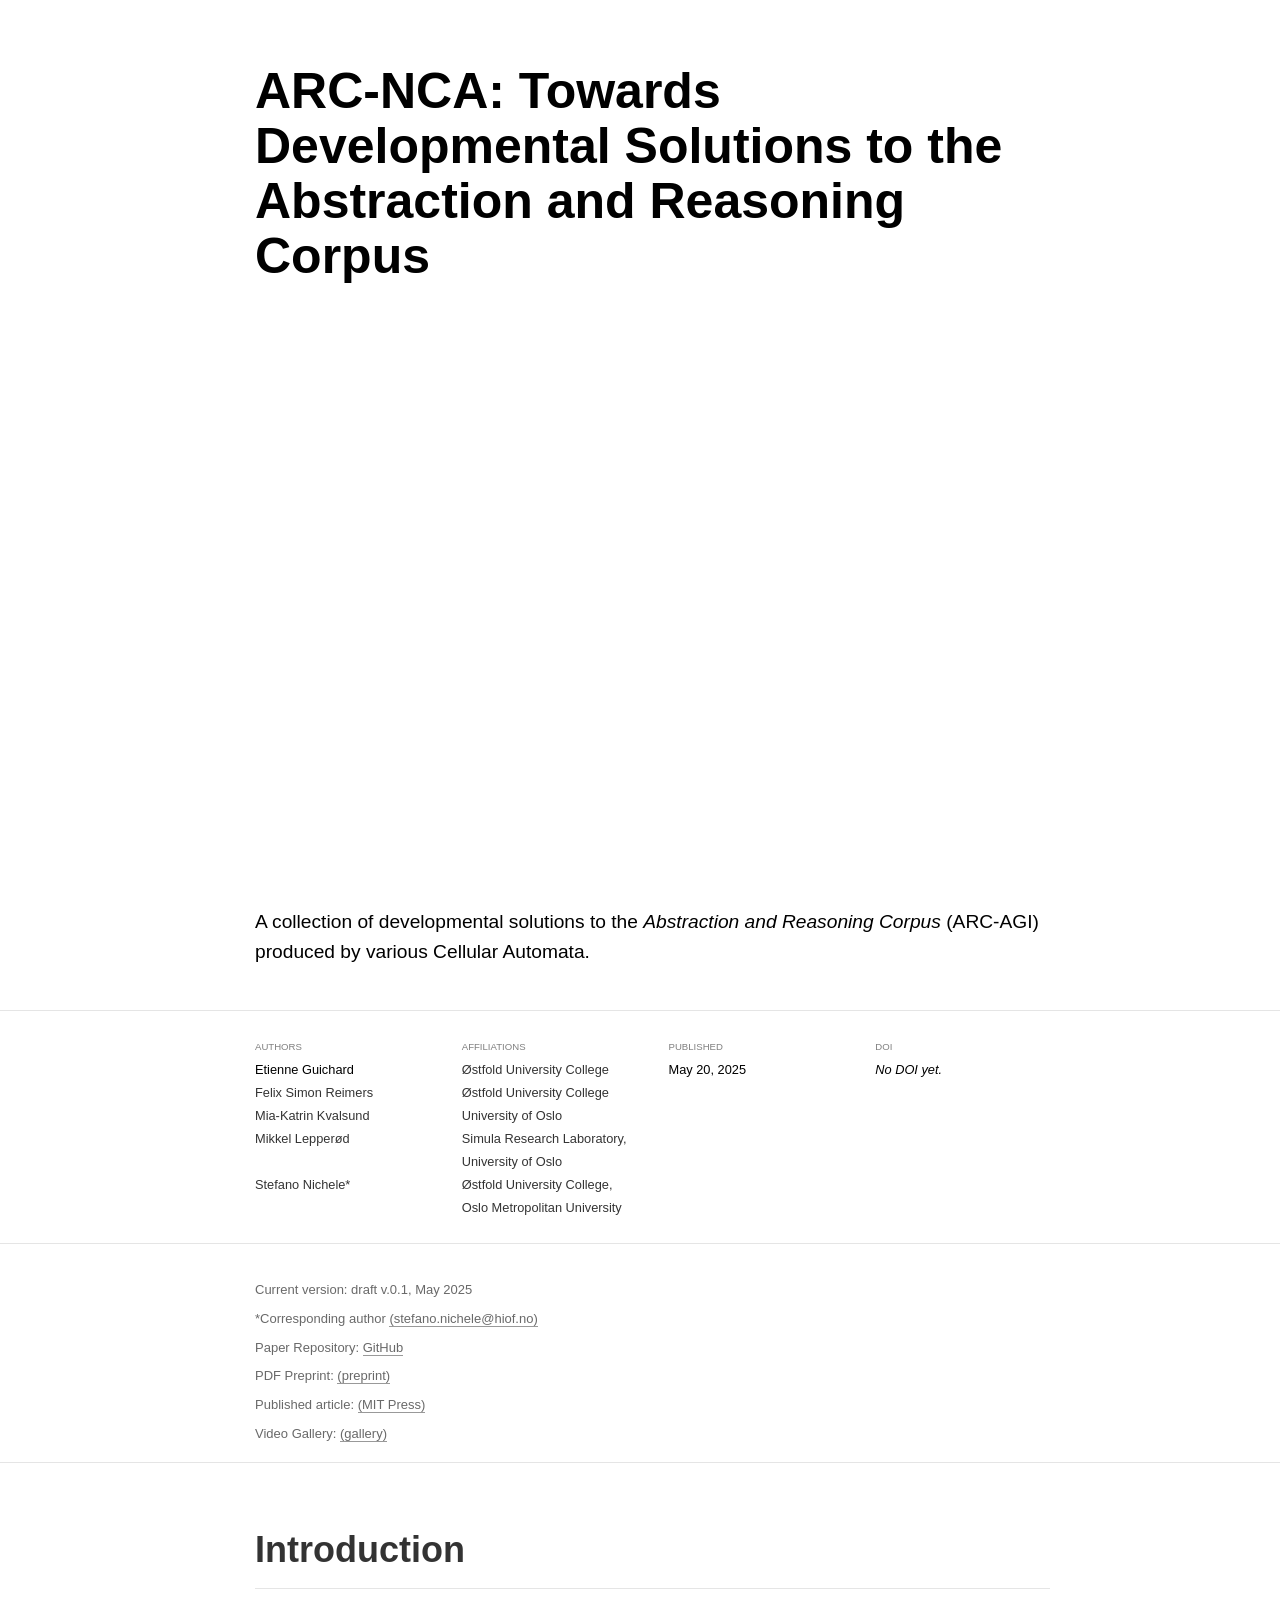
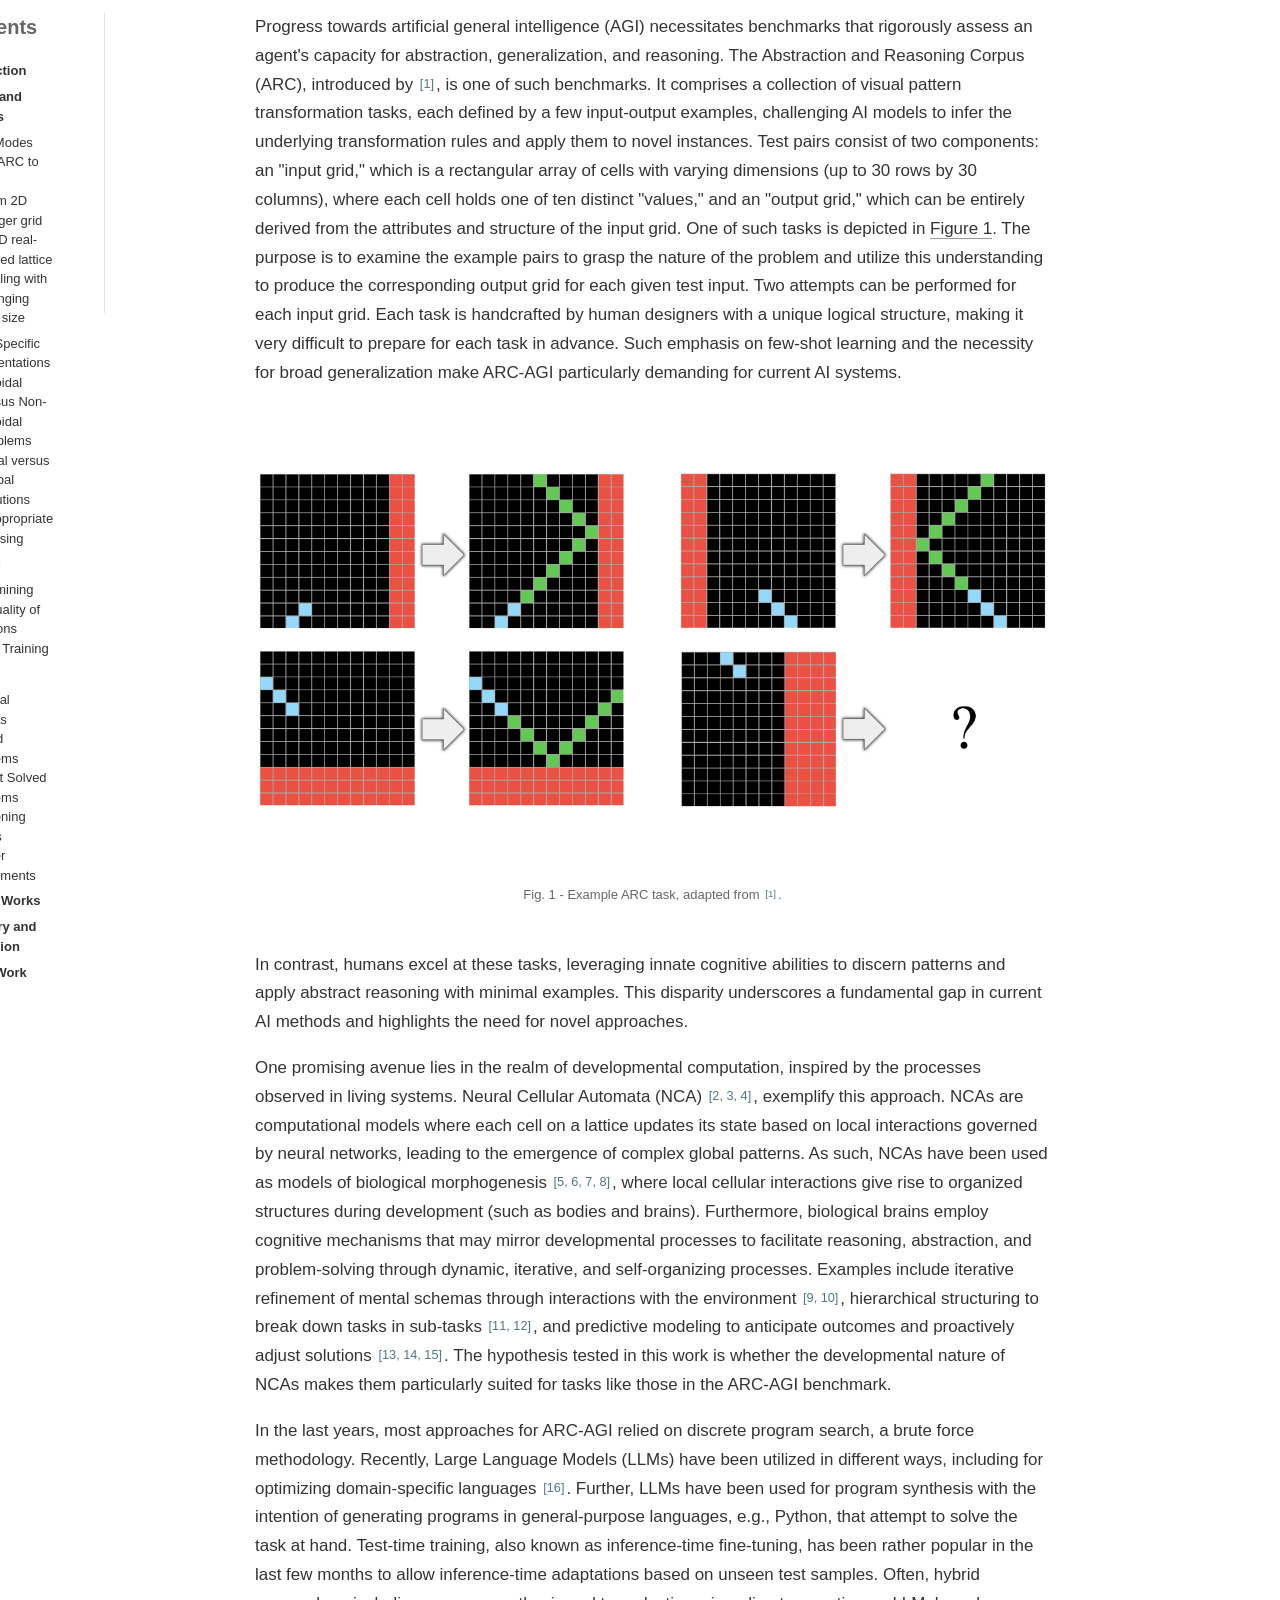
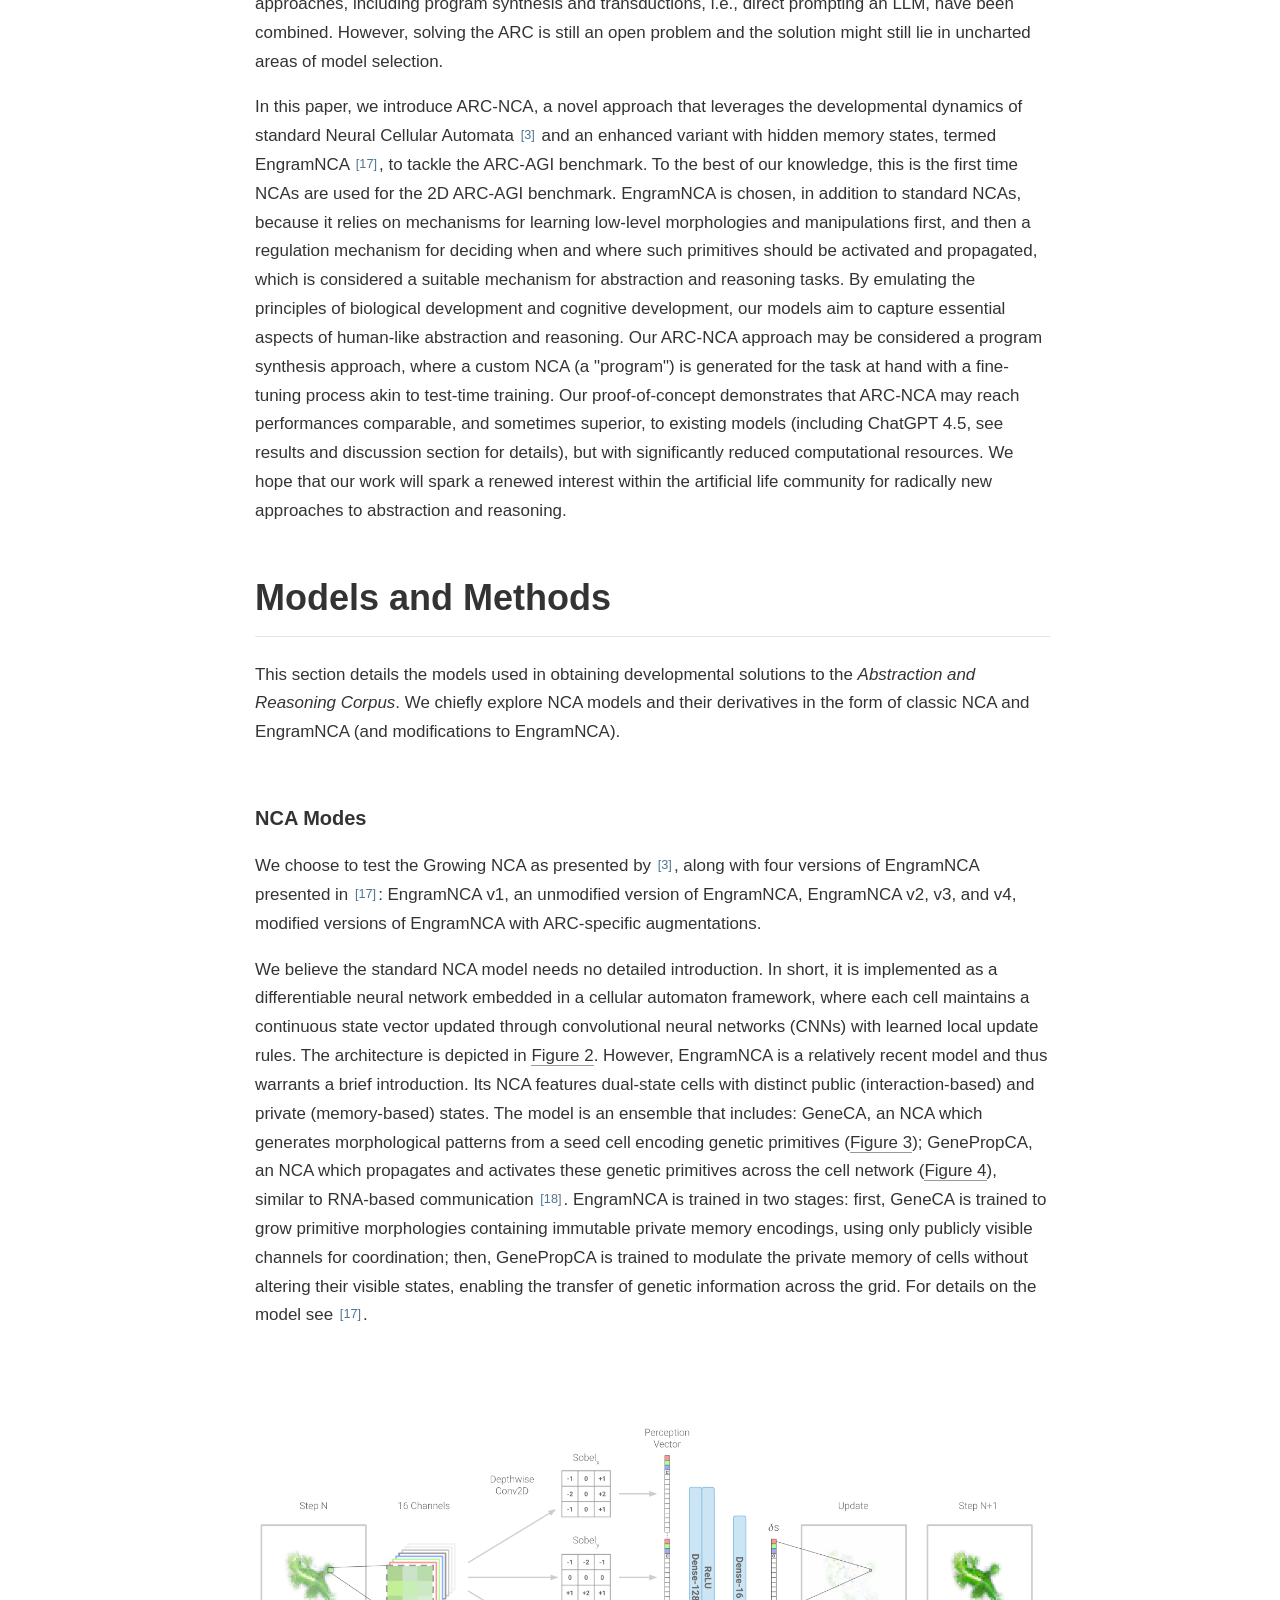
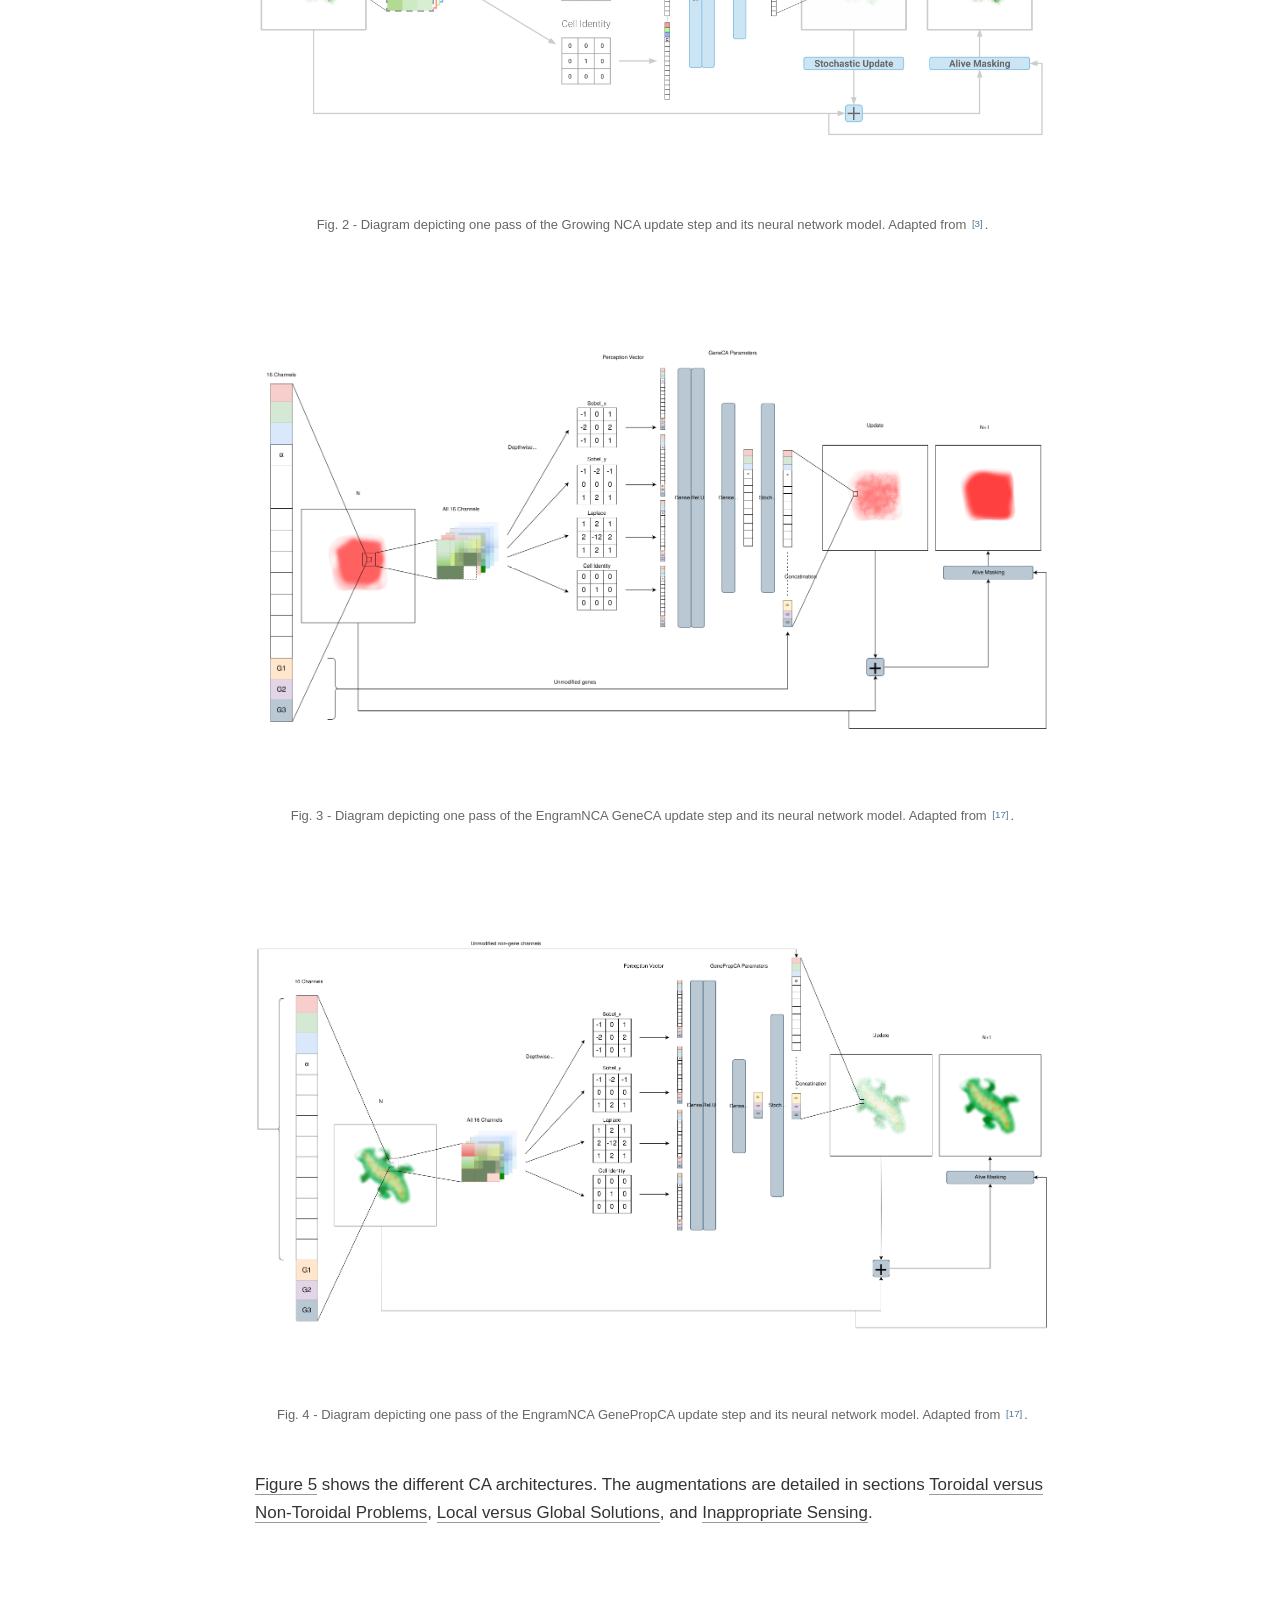
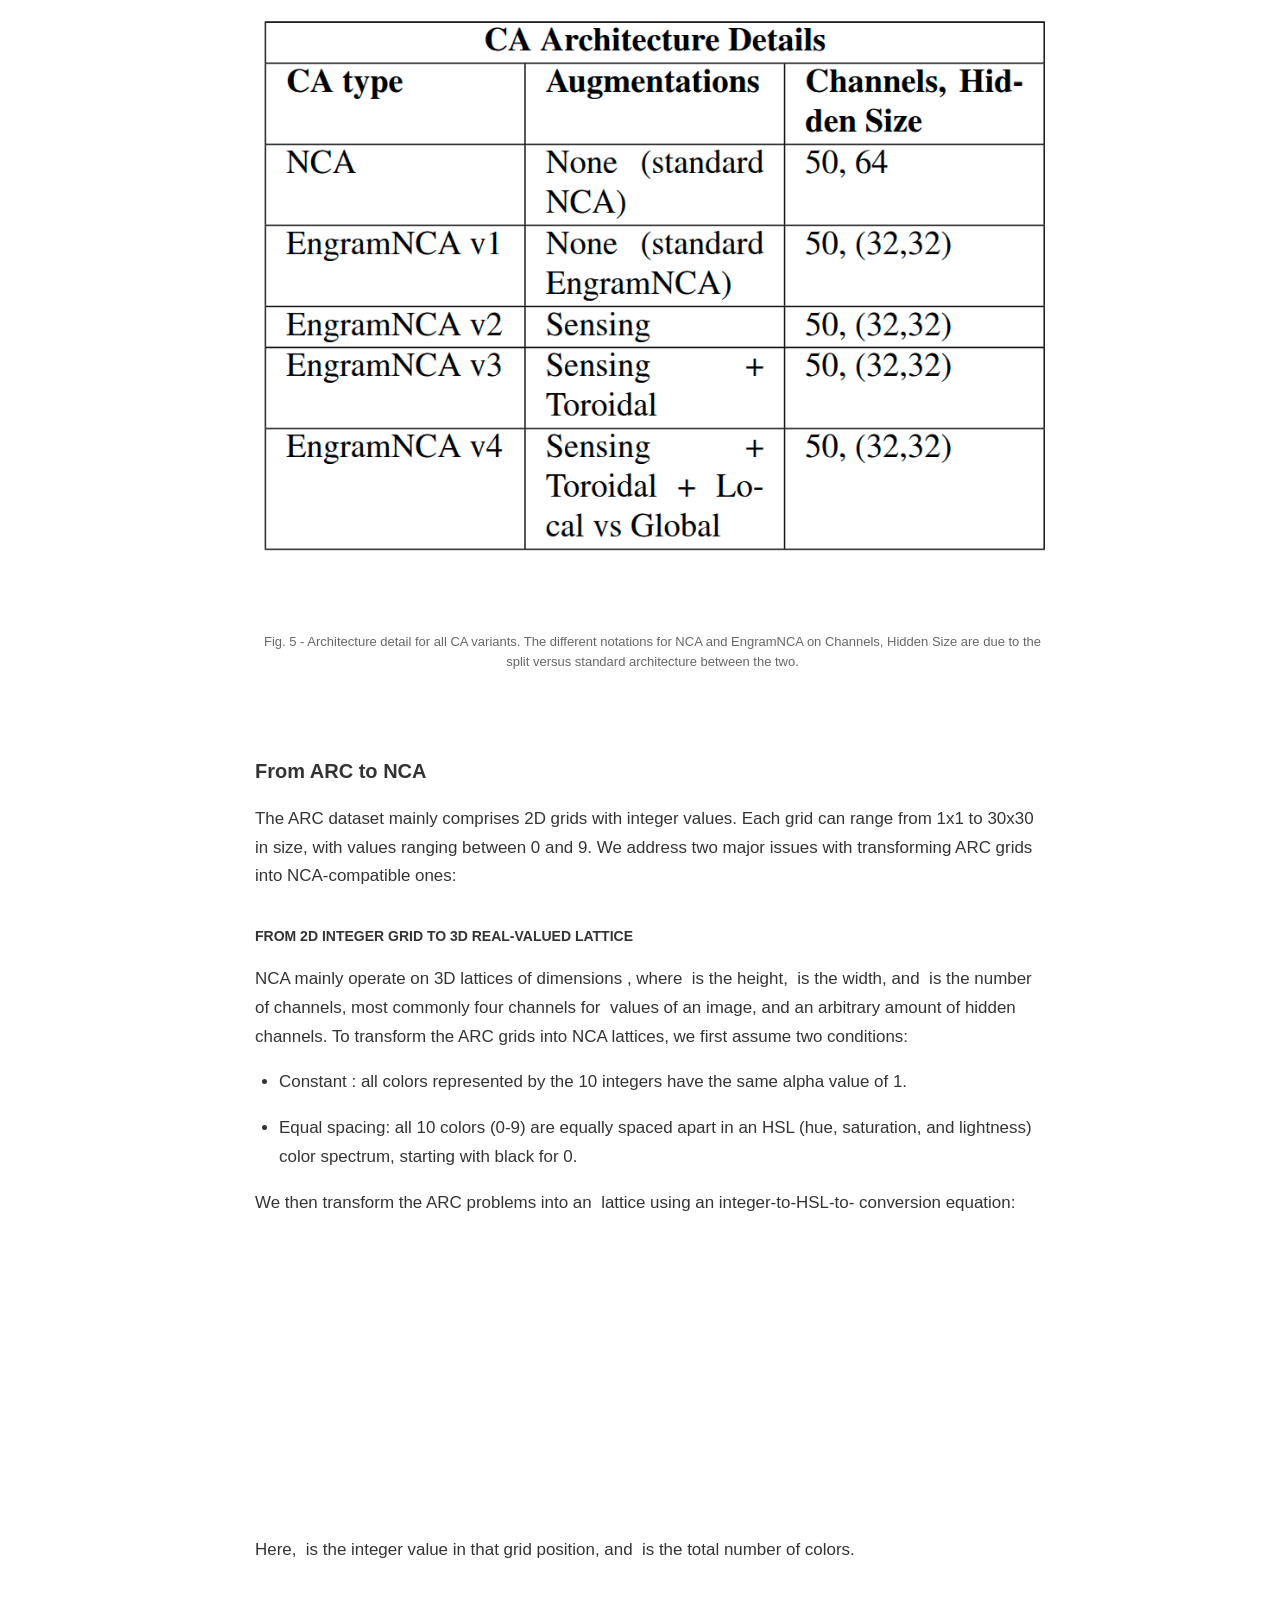
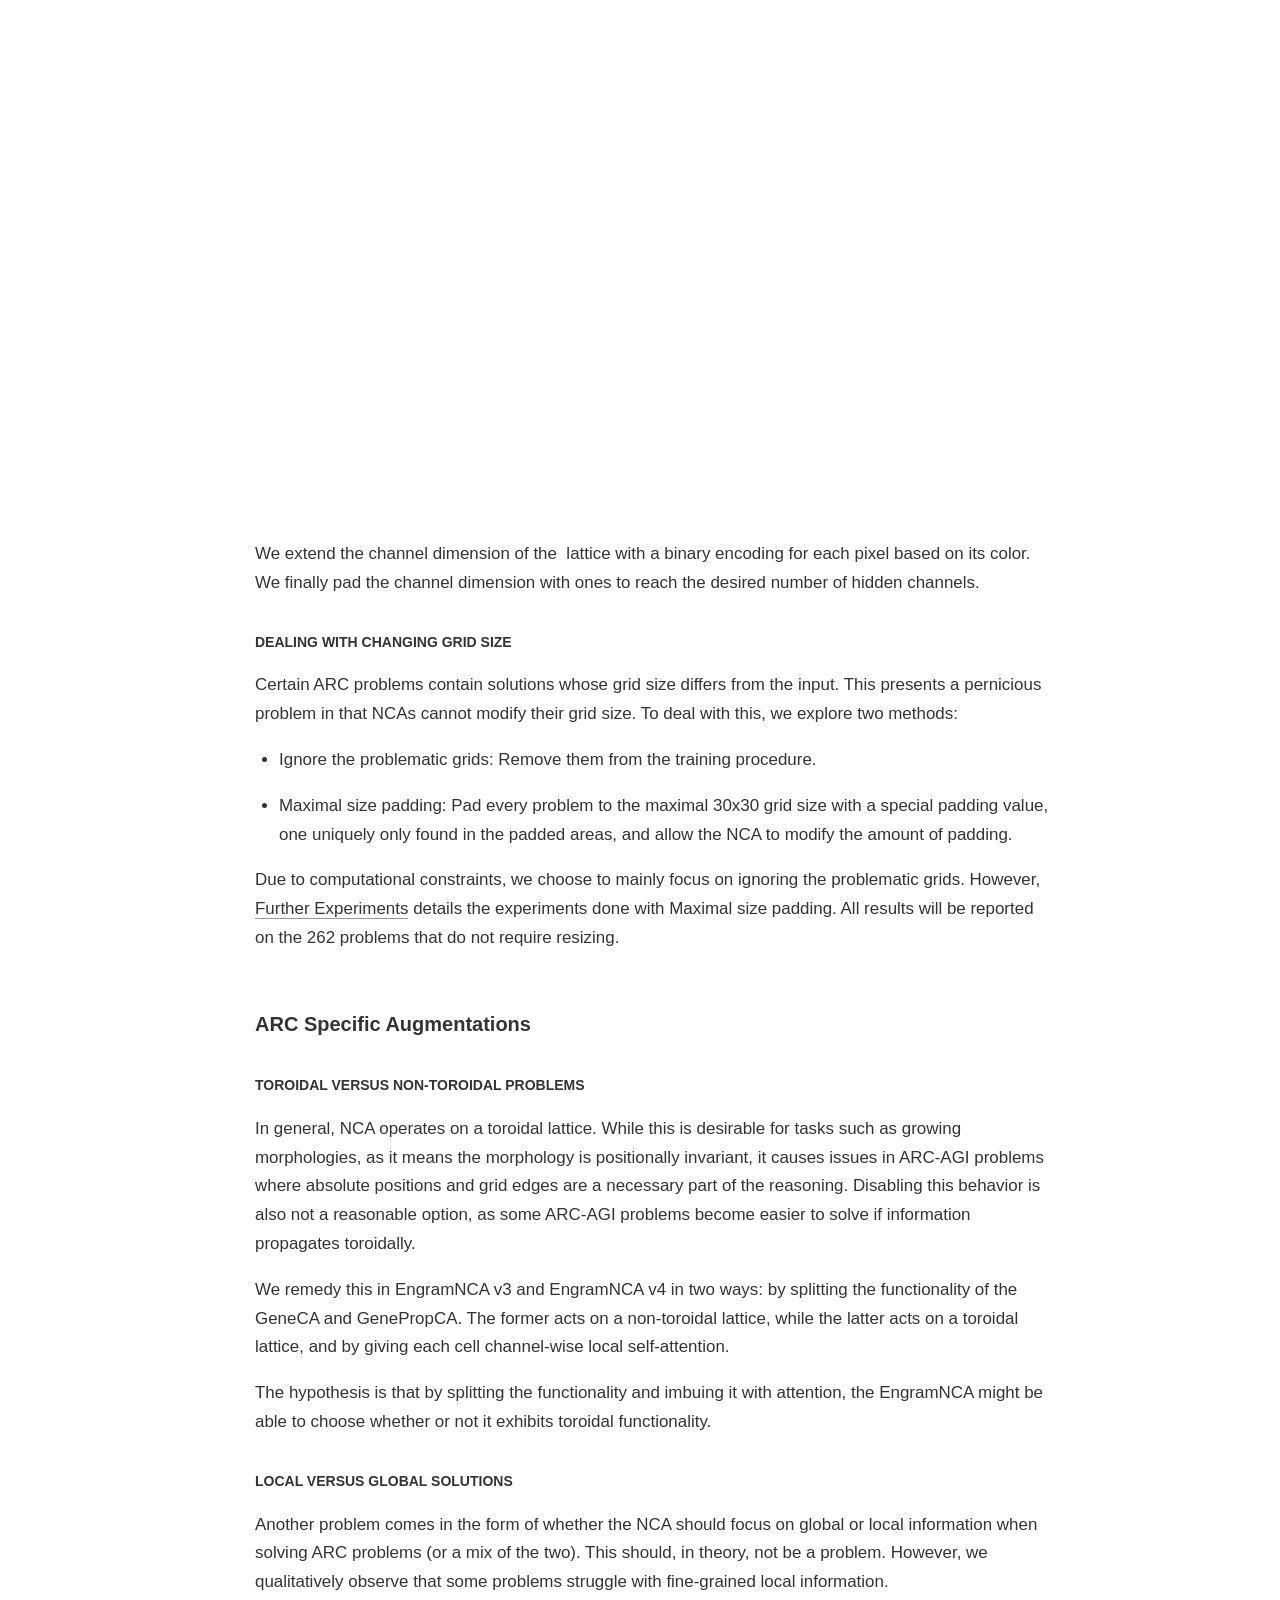
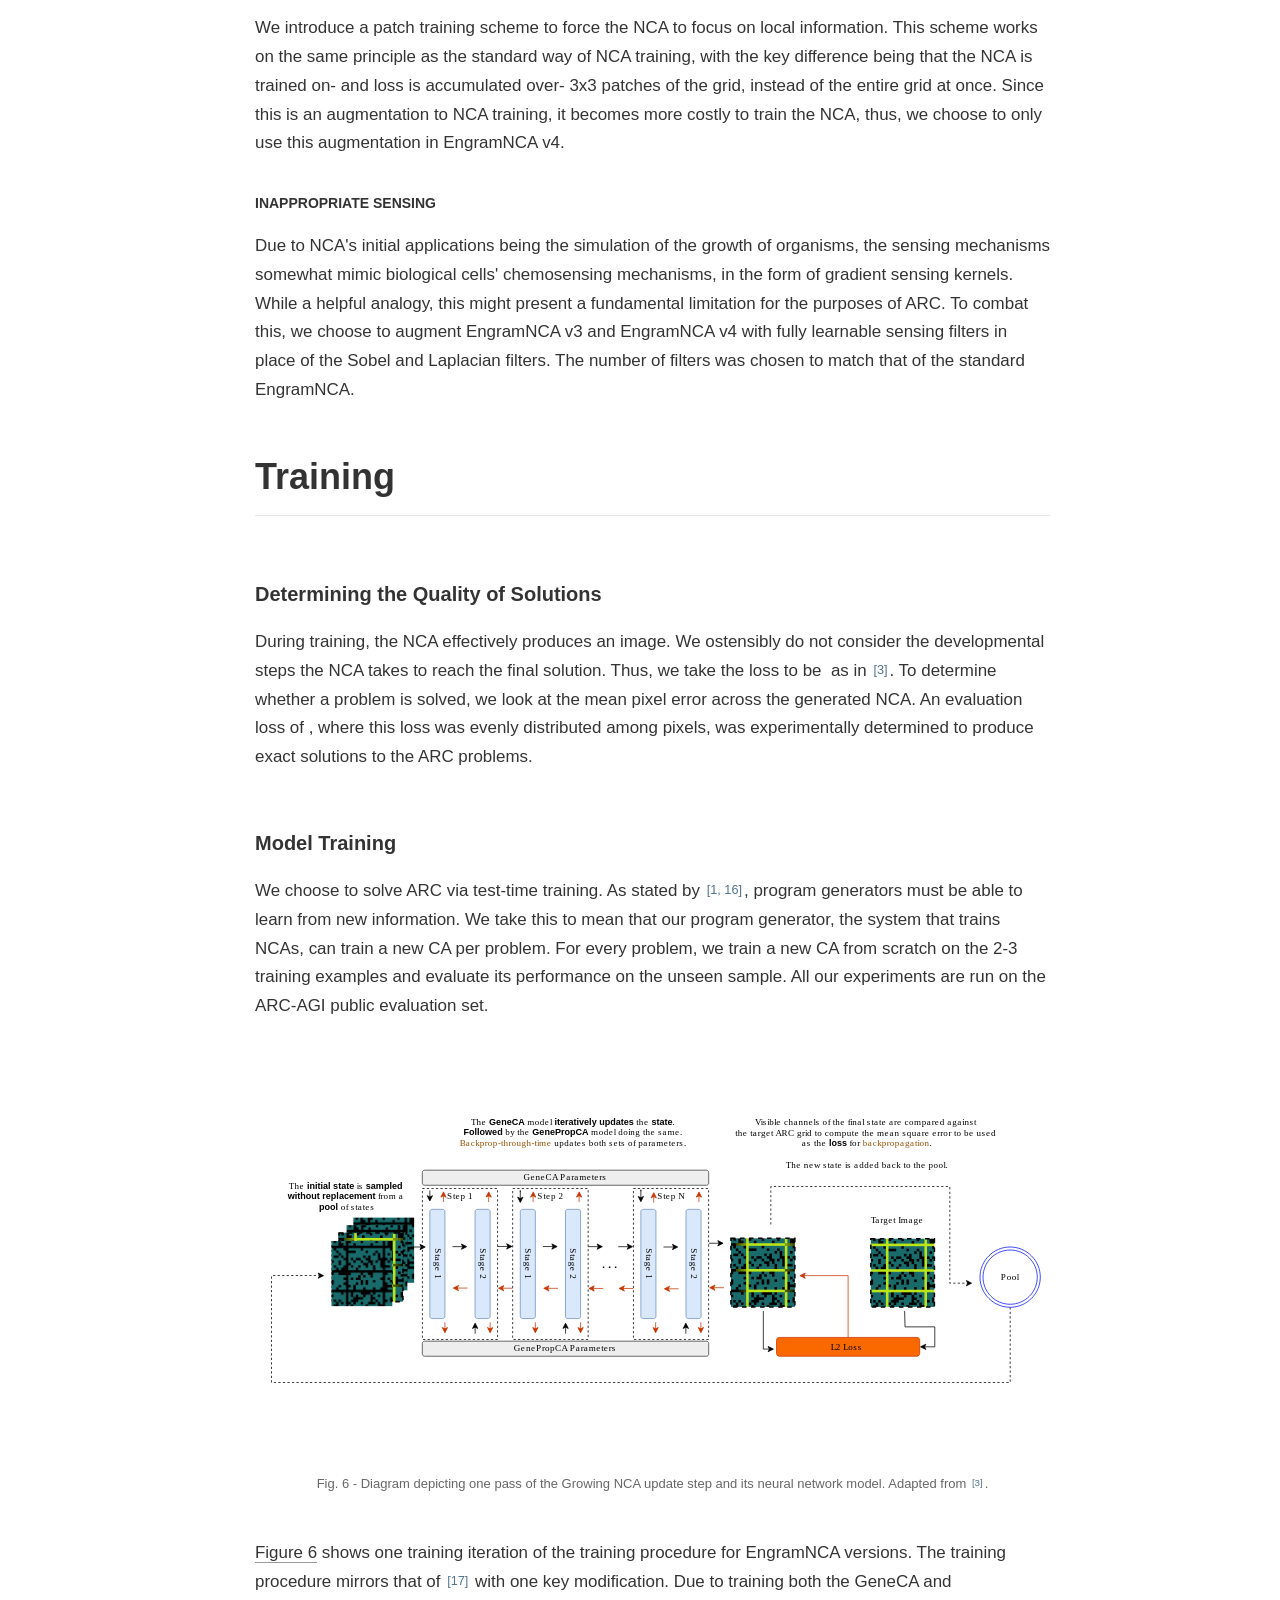
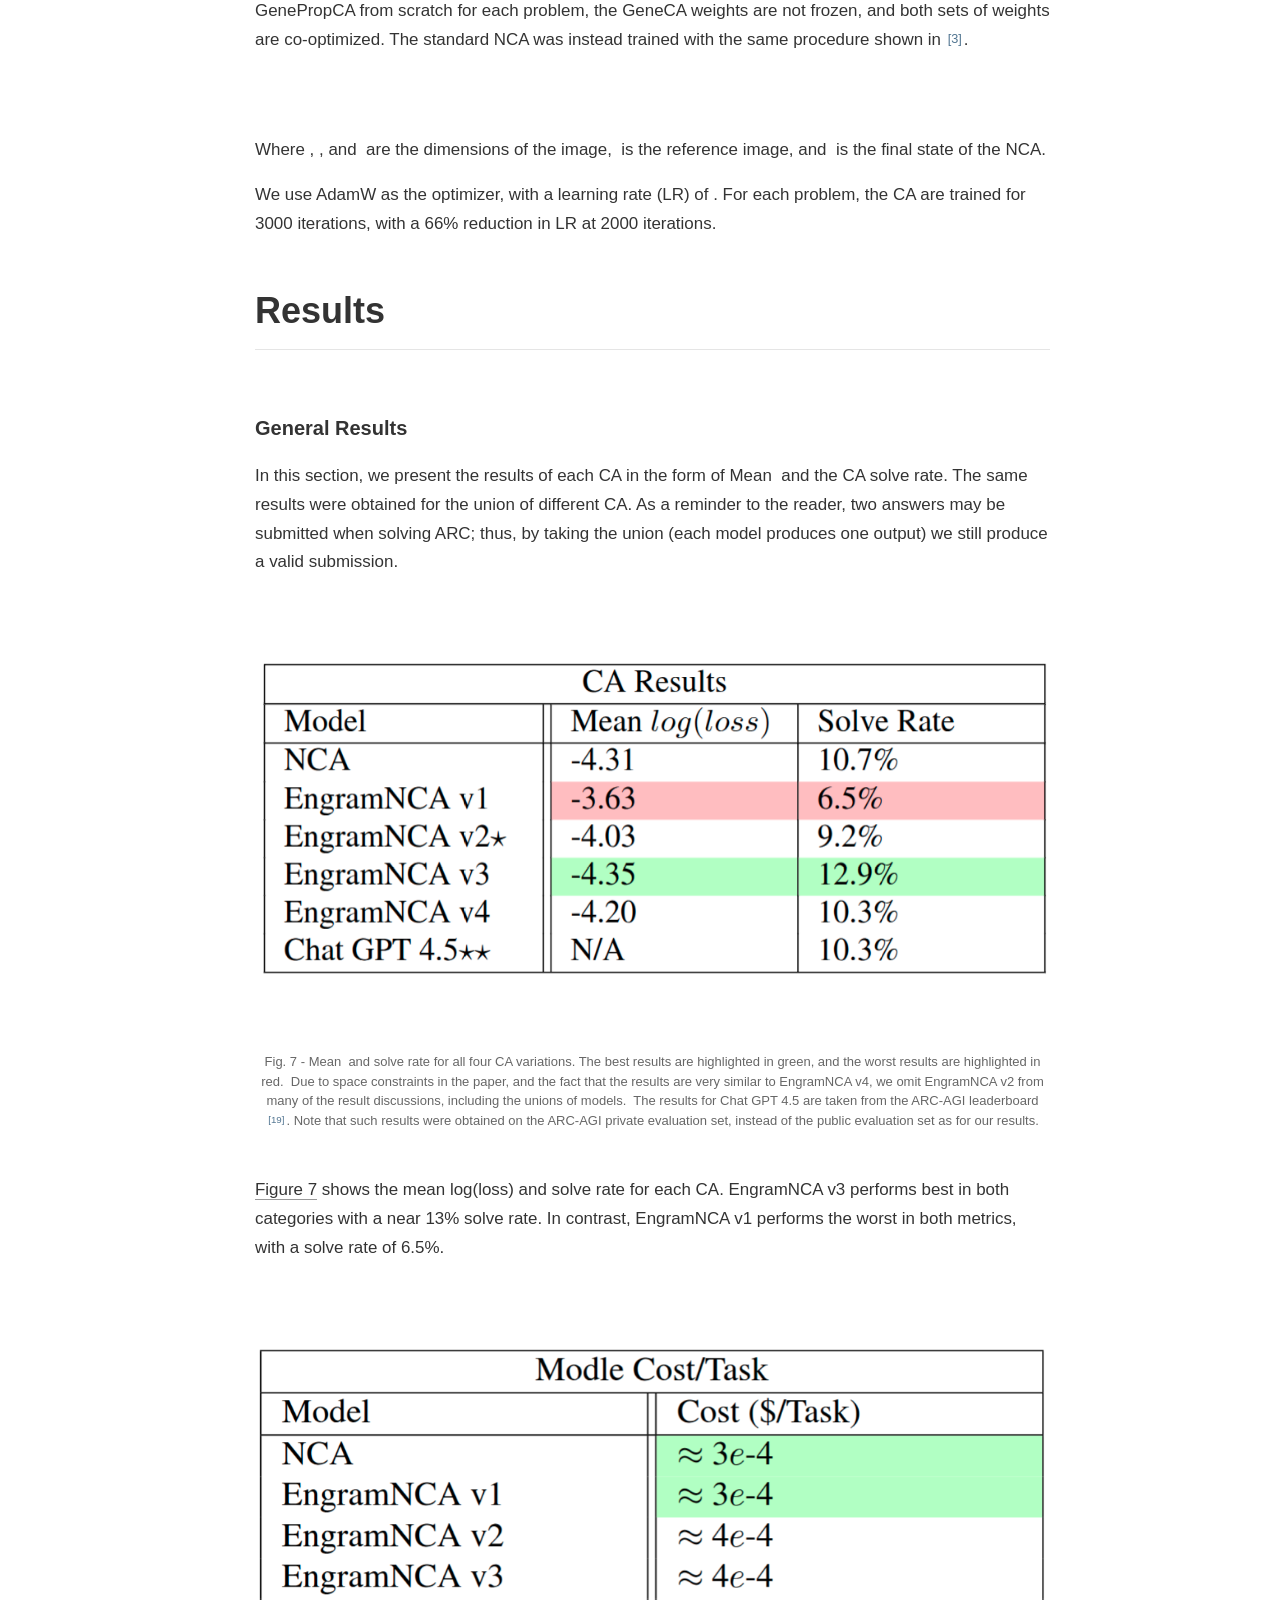
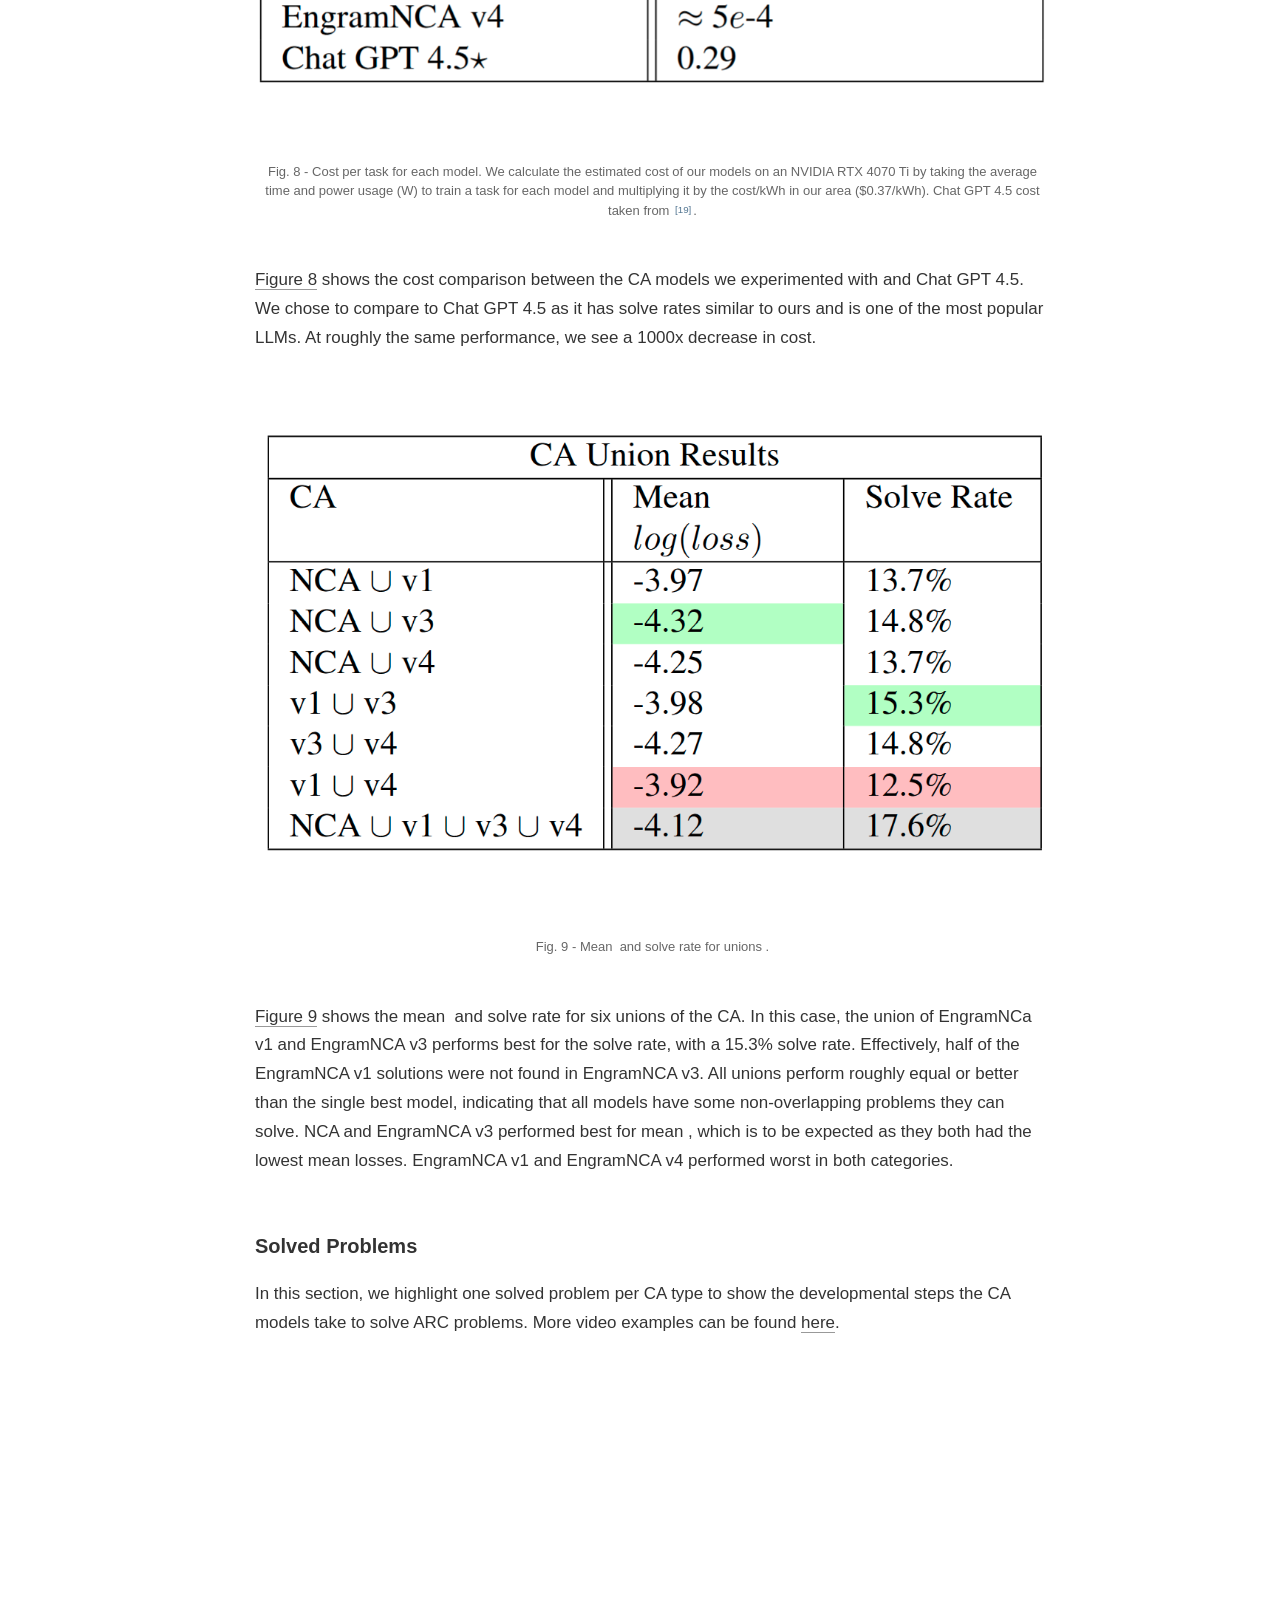
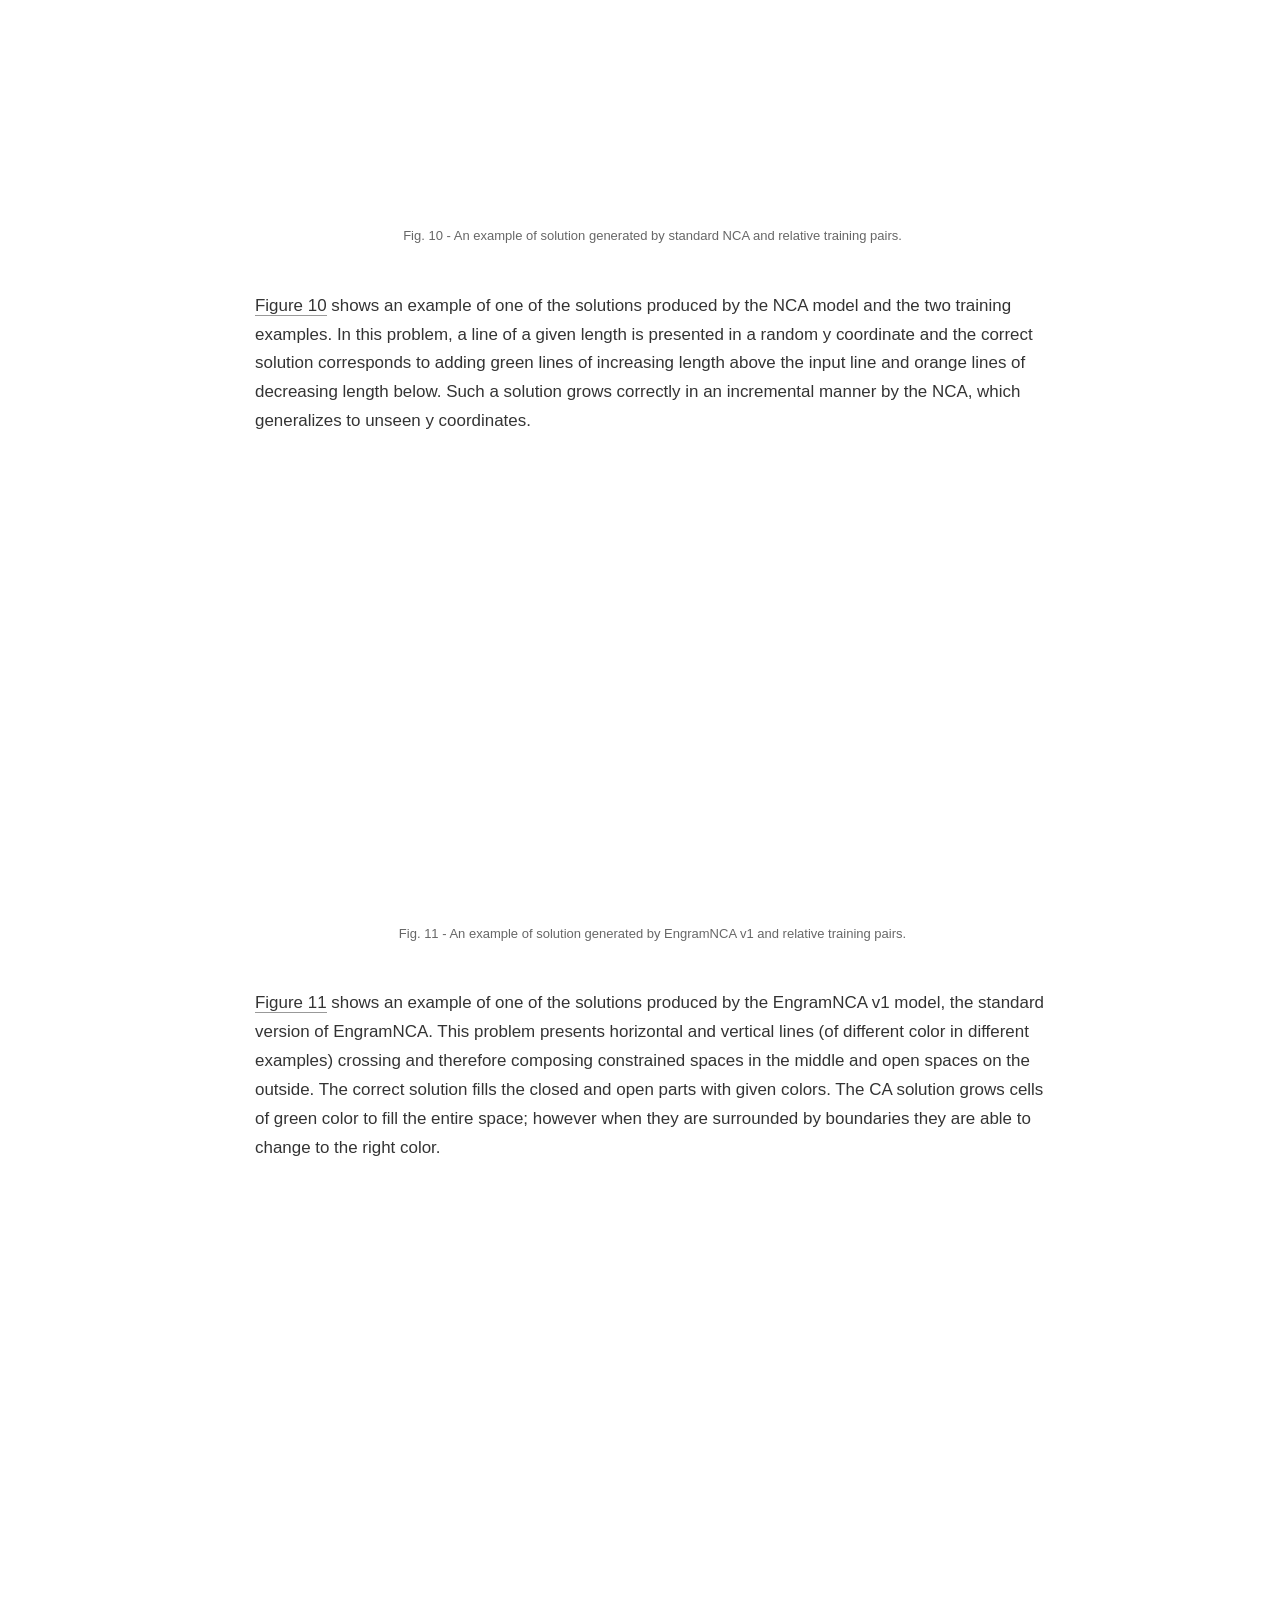
<file: docs/index.html>
<!--
  Copyright 2018 The Distill Template Authors

  Licensed under the Apache License, Version 2.0 (the "License");
  you may not use this file except in compliance with the License.
  You may obtain a copy of the License at

       http://www.apache.org/licenses/LICENSE-2.0

  Unless required by applicable law or agreed to in writing, software
  distributed under the License is distributed on an "AS IS" BASIS,
  WITHOUT WARRANTIES OR CONDITIONS OF ANY KIND, either express or implied.
  See the License for the specific language governing permissions and
  limitations under the License.
-->

<!DOCTYPE html>
<!--[if IE lte 8]><script src="http://html5shiv.googlecode.com/svn/trunk/html5.js" defer></script><![endif]-->
<head>
  <script src="./template.v2.js"></script>

  <meta name="viewport" content="width=device-width, initial-scale=1">
  <link rel = "stylesheet" href="style.css">
  <meta charset="utf8">
</head>

<body>

  <d-front-matter>
    <script id='distill-front-matter' type="text/json">{
    "title": "ARC-NCA: Towards Developmental Solutions to the Abstraction and Reasoning Corpus",
    "description": "Although \" extremely useful for visualizing high-dimensional data, t-SNE plots can sometimes be mysterious or misleading.",
    "published": "May 20, 2025",


    "authors": [
      {
        "author":"Etienne Guichard",
        "authorURL":"",
        "affiliations": [{"name": "Østfold University College", "url": "https://www.hiof.no/english/"}]
      },

      {
        "author":"Felix Simon Reimers",
        "authorURL":"https://www.hiof.no/iio/english/people/aca/felixsr/index.html",
        "affiliations": [
          {"name": "Østfold University College", "url": "https://www.hiof.no/english/"}
        ]
      },

      {
        "author":"Mia-Katrin Kvalsund",
        "authorURL":"https://www.mn.uio.no/fysikk/english/people/aca/mkkvalsu",
        "affiliations": [
          {"name": "University of Oslo", "url": "https://www.uio.no/english/"}
        ]
      },
      {
        "author":"Mikkel Lepperød",
        "authorURL":"https://lepmik.github.io/",
        "affiliations": [
          {"name": "Simula Research Laboratory, University of Oslo", "url": "https://www.simula.no/"}
        ]
      },
      {
        "author":"Stefano Nichele*",
        "authorURL":"https://www.nichele.eu/",
        "affiliations": [{"name": "Østfold University College, Oslo Metropolitan University", "url": "https://www.hiof.no/english/"}]
      }


    ],
    "_url": "https://etimush.github.io/ARC_NCA/",
    "journal": "Github Preprint",
    "katex": {
      "delimiters": [
        {"left": "$$", "right": "$$", "display": false}
      ]
    }
  }</script>
  </d-front-matter>
  <d-title>
    <figure style="grid-column: page; margin: 0rem 0;"><video loop autoplay playsinline muted src="figures/cOLLECTION.mp4"
        style="width:100%; border: 0px solid rgba(0, 0, 0, 0.2);" /></figure>
    <p>A collection of developmental solutions to the <i>Abstraction and Reasoning Corpus</i> (ARC-AGI) produced by various Cellular Automata.</p>
  </d-title>
  <d-byline></d-byline>

  <d-article margib-bottom: 0>

    <p style="color:#696969;font-size:13px;">Current version: draft v.0.1, May 2025 <br> *Corresponding author <a href="stefano.nichele@hiof.no" target="_blank">(stefano.nichele@hiof.no)</a> <br> Paper Repository: <a href="https://github.com/etimush/ARC_NCA/tree/online-paper" target="_blank">GitHub</a> <br>PDF Preprint: <a href="https://arxiv.org/abs/2505.08778" target="_blank">(preprint)</a> <br> Published article: <a href="https://direct.mit.edu/isal/proceedings/isal2025/37/5/134057?guestAccessKey=" target="_blank">(MIT Press)</a> <br> Video Gallery: <a href="https://etimush.github.io/ARC-NCA-Videos/" target="_blank">(gallery)</a> </p>

  </d-article>

<d-article class="center">


    <a class="marker" href="#section-1" id="section-1"></a>
    <h2>Introduction</h2>
<d-contents class="sticky">
  <nav class="l-text toc figcaption">
    <h3>Contents</h3>
    <div><a href="#section-1">Introduction</a></div>
    <div><a href="#section-2">Models and Methods</a></div>
      <ul>
    <div><a href="#section-2.1">NCA Modes</a></div>
    <div><a href="#section-2.2">From ARC to NCA</a></div>
      <ul>
    <div><a href="#section-2.2.1">From 2D Integer grid to 3D real-valued lattice</a></div>
    <div><a href="#section-2.2.2">Dealing with changing grid size</a></div>
      </ul>
    <div><a href="#section-2.3">ARC Specific Augmentations</a></div>
      <ul>
    <div><a href="#section-2.3.1">Toroidal versus Non-Toroidal Problems</a></div>
    <div><a href="#section-2.3.2">Local versus Global Solutions</a></div>
    <div><a href="#section-2.3.3">Inappropriate Sensing</a></div>
      </ul>
      </ul>
    <div><a href="#section-3">Training</a></div>
      <ul>
    <div><a href="#section-3.1">Determining the Quality of Solutions</a></div>
    <div><a href="#section-3.2">Model Training</a></div>
      </ul>
    <div><a href="#section-4">Results</a></div>
      <ul>
    <div><a href="#section-4.1">General Results</a></div>
    <div><a href="#section-4.2">Solved Problems</a></div>
    <div><a href="#section-4.3">Almost Solved Problems</a></div>
    <div><a href="#section-4.4">Reasoning Pitfalls</a></div>
    <div><a href="#section-4.5">Further Experiments</a></div>
      </ul>
    <div><a href="#section-5">Related Works</a></div>
    <div><a href="#section-6">Summary and Discussion</a></div>
    <div><a href="#section-7">Future Work</a></div>
  </nav>
</d-contents>

    <p>Progress towards artificial general intelligence (AGI) necessitates benchmarks that rigorously assess an agent's capacity for abstraction,
        generalization, and reasoning. The Abstraction and Reasoning Corpus (ARC), introduced by <d-cite key="chollet2019measure"></d-cite>, is one of such benchmarks.
        It comprises a collection of visual pattern transformation tasks, each defined by a few input-output examples, challenging AI models to infer the
        underlying transformation rules and apply them to novel instances. Test pairs consist of two components: an "input grid," which is a rectangular
        array of cells with varying dimensions (up to 30 rows by 30 columns), where each cell holds one of ten distinct "values," and an "output grid,"
        which can be entirely derived from the attributes and structure of the input grid. One of such tasks is depicted in <a href="#arc-example" class="figure-link" data-target="arc-example"></a>.
        The purpose is to examine the example pairs to grasp the nature of the problem and utilize this understanding to produce the corresponding output
        grid for each given test input. Two attempts can be performed for each input grid. Each task is handcrafted by human designers with a unique logical
        structure, making it very difficult to prepare for each task in advance.
        Such emphasis on few-shot learning and the necessity for broad generalization make ARC-AGI particularly demanding for current AI systems.</p>

    <figure style="text-align: center; margin: 4rem 0;" id="arc-example"><img playsinline src="figures/ARC-AGI-example.png";
          style="width:100%; border: 0px solid rgba(0, 0, 0, 0.2);" /></figure><figcaption>Example ARC task, adapted from <d-cite key="chollet2019measure"></d-cite>.</figcaption>
    <p><br></p>


    <p>In contrast, humans excel at these tasks, leveraging innate cognitive abilities to discern patterns and apply abstract reasoning with minimal examples.
        This disparity underscores a fundamental gap in current AI methods and highlights the need for novel approaches.</p>

    <p>One promising avenue lies in the realm of developmental computation, inspired by the processes observed in living systems. Neural Cellular Automata (NCA)
        <d-cite key="gilpin2019cellular, mordvintsev2020growing, nichele2017neat"></d-cite>, exemplify this approach. NCAs are computational models where each cell on a lattice
        updates its state based on local interactions governed by neural networks, leading to the emergence of complex global patterns. As such, NCAs have been used
        as models of biological morphogenesis <d-cite key="randazzo2023biomaker, stovold2023neural, pontes2022single, sudhakaran2021growing"></d-cite>, where local cellular interactions
        give rise to organized structures during development (such as bodies and brains). Furthermore, biological brains employ cognitive mechanisms that may mirror developmental
        processes to facilitate reasoning, abstraction, and problem-solving through dynamic, iterative, and self-organizing processes. Examples include iterative refinement of
        mental schemas through interactions with the environment <d-cite key="mcvee2005schema, neumann2018use"></d-cite>, hierarchical structuring to break down tasks in sub-tasks
        <d-cite key="botvinick2009hierarchically, meunier2009hierarchical"></d-cite>, and predictive modeling to anticipate outcomes and proactively adjust solutions <d-cite key="friston2003learning,
        seth2014cybernetic, millidge2021predictive"></d-cite>. The hypothesis tested in this work is whether the developmental nature of NCAs makes them particularly suited for tasks like
        those in the ARC-AGI benchmark. </p>


    <p>In the last years, most approaches for ARC-AGI relied on discrete program search, a brute force methodology. Recently,
        Large Language Models (LLMs) have been utilized in different ways, including for optimizing domain-specific languages <d-cite key="chollet2024arc"></d-cite>. Further,
        LLMs have been used for program synthesis with the intention of generating programs in general-purpose languages, e.g., Python, that attempt to solve the task at hand.
        Test-time training, also known as inference-time fine-tuning, has been rather popular in the last few months to allow inference-time adaptations based on unseen test samples.
        Often, hybrid approaches, including program synthesis and transductions, i.e., direct prompting an LLM, have been combined. However, solving the ARC is still an open problem and the solution might still lie in uncharted areas of model selection.</p>


    <p>In this paper, we introduce ARC-NCA, a novel approach that leverages the developmental dynamics of standard Neural Cellular Automata <d-cite key="mordvintsev2020growing"></d-cite> and an enhanced variant with hidden memory states, termed EngramNCA <d-cite key="guichard2025engramnca"></d-cite>, to tackle the ARC-AGI benchmark. To the best of our knowledge, this is the first time NCAs are used for the 2D ARC-AGI benchmark. EngramNCA is chosen, in addition to standard NCAs, because it relies on mechanisms for learning low-level morphologies and manipulations first, and then a regulation mechanism for deciding when and where such primitives should be activated and propagated, which is considered a suitable mechanism for abstraction and reasoning tasks. By emulating the principles of biological development and cognitive development, our models aim to capture essential aspects of human-like abstraction and reasoning. Our ARC-NCA approach may be considered a program synthesis approach, where a custom NCA (a "program") is generated for the task at hand with a fine-tuning process akin to test-time training. Our proof-of-concept demonstrates that ARC-NCA may reach performances comparable, and sometimes superior, to existing models (including ChatGPT 4.5, see results and discussion section for details), but with significantly reduced computational resources.
We hope that our work will spark a renewed interest within the artificial life community for radically new approaches to abstraction and reasoning. </p>




    <a class="marker" href="#section-2" id="section-2"></a>
    <h2>Models and Methods</h2>

    <p>This section details the models used in obtaining developmental solutions to the  <i>Abstraction and Reasoning Corpus</i>. We chiefly explore NCA models and their derivatives in the form of classic NCA and EngramNCA (and modifications to EngramNCA).</p>


    <a class="marker" href="#section-2.1" id="section-2.1"></a>
    <h3>NCA Modes</h3>
    <p>We choose to test the Growing NCA as presented by <d-cite key="mordvintsev2020growing"></d-cite>, along with four versions of EngramNCA
        presented in <d-cite key="guichard2025engramnca"></d-cite>: EngramNCA v1, an unmodified version of EngramNCA, EngramNCA v2,  v3, and v4,
        modified versions of EngramNCA with ARC-specific augmentations.  </p>



    <p>We believe the standard NCA model needs no detailed introduction. In short, it is implemented as a differentiable neural network embedded 
        in a cellular automaton framework, where each cell maintains a continuous state vector updated through convolutional neural networks (CNNs) 
        with learned local update rules. The architecture is depicted in <a href="#NCA" class="figure-link" data-target="NCA"></a>. However, EngramNCA is a relatively recent model and
        thus warrants a brief introduction. Its NCA features dual-state cells with distinct public (interaction-based) and private (memory-based) states. 
        The model is an ensemble that includes: GeneCA, an NCA which generates morphological patterns from a seed cell encoding genetic primitives 
        (<a href="#GeneCA" class="figure-link" data-target="GeneCA"></a>); GenePropCA,  an NCA which propagates and activates these genetic primitives across the cell network
        (<a href="#GenePropCA" class="figure-link" data-target="GenePropCA"></a>), similar to RNA-based communication <d-cite key="shomrat2013automated"></d-cite>. EngramNCA is trained in two
        stages: first, GeneCA is trained to grow primitive morphologies containing immutable private memory encodings, using only publicly 
        visible channels for coordination; then, GenePropCA is trained to modulate the private memory of cells without altering their visible 
        states, enabling the transfer of genetic information across the grid. For details on the model see <d-cite key="guichard2025engramnca"></d-cite>.</p>


    <figure style="text-align: center; margin: 4rem 0;" id="NCA"><img playsinline src="figures/GNCA-model.png";
          style="width:100%; border: 0px solid rgba(0, 0, 0, 0.2);" /></figure><figcaption>Diagram depicting one pass of the Growing NCA update step and its neural network model. Adapted from <d-cite key="mordvintsev2020growing"></d-cite>.</figcaption>
    <p><br></p>

    <figure style="text-align: center; margin: 4rem 0;" id="GeneCA"><img playsinline src="figures/GeneCA-model.png";
          style="width:100%; border: 0px solid rgba(0, 0, 0, 0.2);" /></figure><figcaption>Diagram depicting one pass of the EngramNCA GeneCA update step and its neural network model. Adapted from <d-cite key="guichard2025engramnca"></d-cite>.</figcaption>
    <p><br></p>

    <figure style="text-align: center; margin: 4rem 0;" id="GenePropCA"><img playsinline src="figures/GenePropCA-model.png";
          style="width:100%; border: 0px solid rgba(0, 0, 0, 0.2);" /></figure><figcaption>Diagram depicting one pass of the EngramNCA GenePropCA update step and its neural network model. Adapted from <d-cite key="guichard2025engramnca"></d-cite>.</figcaption>
    <p><br></p>




    <p><a href="#Archi" class="figure-link" data-target="Archi"></a> shows the different CA architectures. The augmentations are detailed in sections <a href="#section-2.3.1">Toroidal versus Non-Toroidal Problems</a>, <a href="#section-2.3.2">Local versus Global Solutions</a>, and <a href="#section-2.3.3">Inappropriate Sensing</a>. </p>


    <figure style="text-align: center; margin: 4rem 0;" id="Archi"><img playsinline src="figures/archtitecture.png";
          style="width:100%; border: 0px solid rgba(0, 0, 0, 0.2);" /></figure><figcaption>Architecture detail for all CA variants. The different notations for NCA and EngramNCA on Channels, Hidden Size are due to the split versus standard architecture between the two.</figcaption>
    <p><br></p>

    <a class="marker" href="#section-2.2" id="section-2.2"></a>
    <h3>From ARC to NCA</h3>

    <p>The ARC dataset mainly comprises 2D grids with integer values. Each grid can range from 1x1 to 30x30 in size, with values ranging between 0 and 9.
        We address two major issues with transforming ARC grids into NCA-compatible ones:</p>


    <a class="marker" href="#section-2.2.1" id="section-2.2.1"></a>
    <h4>From 2D Integer grid to 3D real-valued lattice</h4>

    <p>NCA mainly operate on 3D lattices of dimensions <d-math>H,W,C</d-math>, where <d-math>H</d-math> is the height, <d-math>W</d-math> is the width, and <d-math>C</d-math> is
        the number of channels, most commonly four channels for <d-math>RGB-\alpha</d-math> values of an image, and an arbitrary amount
        of hidden channels. To transform the ARC grids into NCA lattices, we first assume two conditions:</p>

    <ul style="margin-top: 0">
        <li>Constant <d-math>\alpha</d-math>: all colors represented by the 10 integers have the same alpha value of 1.</li>
        <li>Equal spacing: all 10 colors (0-9) are equally spaced apart in an HSL (hue, saturation, and lightness) color spectrum, starting with black for 0.</li>
    </ul>


    <p>We then transform the ARC problems into an <d-math>RGB-\alpha</d-math> lattice using an integer-to-HSL-to-<d-math>RGB-\alpha</d-math> conversion equation:</p>

    <d-math style="text-align: center; margin: 2rem 0;">
     h = \frac{v}{n} \times 360 \quad  \text{Hue calculation}
    </d-math>

    <d-math style="text-align: center; margin: 2rem 0;">
     l = 0.5 \quad \text{(Fixed Lightness)}
    </d-math>
    <d-math style="text-align: center; margin: 2rem 0;">
     s = 0.8 \quad \text{(Fixed Saturation)}
    </d-math>
    <d-math style="text-align: center; margin: 2rem 0;">
     C = (1 - |2l - 1|) \times s \times (v>0) \quad \text{(Chroma)}
    </d-math>
    <p><br></p>
    <p>Here, <d-math>v</d-math> is the integer value in that grid position, and <d-math>n</d-math> is the total number of colors.</p>

    <d-math style="text-align: center; margin: 2rem 0;">
     X = c \times \left(1 - | \left(\frac{h}{60} \pmod 2\right) - 1 |\right)
    </d-math>


    <d-math style="text-align: center; margin: 2rem 0;">
     R' =
    \begin{cases}
        C & \text{if } 0^\circ \le h < 60^\circ \\
        X & \text{if } 60^\circ \le h < 120^\circ \\
        X & \text{if } 240^\circ \le h < 300^\circ \\
        C & \text{if } 300^\circ \le h < 360^\circ \\
        0 & \text{otherwise}
    \end{cases}
    </d-math>


    <d-math style="text-align: center; margin: 2rem 0;">
     G' =
    \begin{cases}
        X & \text{if } 0^\circ \le h < 60^\circ \\
        C & \text{if } 60^\circ \le h < 120^\circ \\
        X & \text{if } 120^\circ \le h < 180^\circ \\
        X & \text{if } 180^\circ \le h < 240^\circ \\
        0 & \text{otherwise}
    \end{cases}
    </d-math>


    <d-math style="text-align: center; margin: 2rem 0;">
     B' =
    \begin{cases}
        X & \text{if } 120^\circ \le h < 180^\circ \\
        C & \text{if } 180^\circ \le h < 240^\circ \\
        C & \text{if } 240^\circ \le h < 300^\circ \\
        X & \text{if } 300^\circ \le h < 360^\circ \\
        0 & \text{otherwise}
    \end{cases}
    </d-math >

    <d-math style="text-align: center; margin: 2rem 0;">
    R = (R' + M) \times 255

    </d-math>

    <d-math style="text-align: center; margin: 2rem 0;">
    G = (G' + M) \times 255 \quad

    </d-math>

    <d-math style="text-align: center; margin: 2rem 0;">
    B = (B' + M) \times 255

    </d-math>


    <d-math style="text-align: center; margin: 2rem 0;">
        \alpha = 255 * (v>0)
    </d-math>
    <p><br></p>


    <p>We extend the channel dimension of the <d-math>RGB-\alpha</d-math> lattice with a binary encoding for each pixel based on its color. We finally pad the channel dimension with ones to reach the desired number of hidden channels.</p>




    <a class="marker" href="#section-2.2.2" id="section-2.2.2"></a>
    <h4>Dealing with changing grid size</h4>

    <p>Certain ARC problems contain solutions whose grid size differs from the input. This presents a pernicious problem
        in that NCAs cannot modify their grid size. To deal with this, we explore two methods:</p>

    <ul style="margin-top: 0">
        <li>Ignore the problematic grids: Remove them from the training procedure.</li>
        <li>Maximal size padding: Pad every problem to the maximal 30x30 grid size with a special padding value, one uniquely only found in the padded areas, and allow the NCA to modify the amount of padding.</li>
    </ul>

    <p>Due to computational constraints, we choose to mainly focus on ignoring the problematic grids. However, <a href="#section-4.5">Further Experiments</a> details the experiments done with Maximal size padding. All results will be reported on the 262 problems that do not require resizing.</p>

    <a class="marker" href="#section-2.3" id="section-2.3"></a>
    <h3>ARC Specific Augmentations</h3>

    <a class="marker" href="#section-2.3.1" id="section-2.3.1"></a>
    <h4>Toroidal versus Non-Toroidal Problems</h4>
    <p>In general, NCA operates on a toroidal lattice. While this is desirable for tasks such as growing morphologies, as it means the morphology is positionally invariant, it causes issues in ARC-AGI problems where absolute positions and grid edges are a necessary part of the reasoning. Disabling this behavior is also not a reasonable option, as some ARC-AGI problems become easier to solve if information propagates toroidally.</p>
    <p>We remedy this in EngramNCA v3 and EngramNCA v4 in two ways: by splitting the functionality of the GeneCA and GenePropCA. The former acts on a non-toroidal lattice, while the latter acts on a toroidal lattice, and by giving each cell channel-wise local self-attention. </p>
    <p>The hypothesis is that by splitting the functionality and imbuing it with attention, the EngramNCA might be able to choose whether or not it exhibits toroidal functionality. </p>

    <a class="marker" href="#section-2.3.2" id="section-2.3.2"></a>
    <h4>Local versus Global Solutions</h4>

    <p>Another problem comes in the form of whether the NCA should focus on global or local information when solving ARC problems (or a mix of the two). This should, in theory, not be a problem. However, we qualitatively observe that some problems struggle with fine-grained local information. </p>
    <p>We introduce a patch training scheme to force the NCA to focus on local information. This scheme works on the same principle as the standard way of NCA training, with the key difference being that the NCA is trained on- and loss is accumulated over- 3x3 patches of the grid, instead of the entire grid at once. Since this is an augmentation to NCA training, it becomes more costly to train the NCA, thus, we choose to only use this augmentation in EngramNCA v4. </p>


    <a class="marker" href="#section-2.3.3" id="section-2.3.3"></a>
    <h4>Inappropriate Sensing</h4>

    <p>Due to NCA's initial applications being the simulation of the growth of organisms, the sensing mechanisms somewhat mimic biological cells' chemosensing mechanisms, in the form of gradient sensing kernels. While a helpful analogy, this might present a fundamental limitation for the purposes of ARC. To combat this, we choose to augment EngramNCA v3 and EngramNCA v4 with fully learnable sensing filters in place of the Sobel and Laplacian filters. The number of filters was chosen to match that of the standard EngramNCA.</p>



    <a class="marker" href="#section-3" id="section-3"></a>
    <h2>Training</h2>




    <a class="marker" href="#section-3.1" id="section-3.1"></a>
    <h3>Determining the Quality of Solutions</h3>

     <p>During training, the NCA effectively produces an image. We ostensibly do not consider the developmental steps the NCA takes to reach the final solution. Thus, we take the loss to be <d-math>MSEPixelWiseLoss</d-math> as in <d-cite key="mordvintsev2020growing"></d-cite>.

To determine whether a problem is solved, we look at the mean pixel error across the generated NCA. An evaluation loss of <d-math>log(MSEPixelWiseLoss) \leq -7</d-math>, where this loss was evenly distributed among pixels, was experimentally determined to produce exact solutions to the ARC problems.</p>

    <a class="marker" href="#section-3.2" id="section-3.2"></a>
    <h3>Model Training</h3>
    
    <p>We choose to solve ARC via test-time training. As stated by <d-cite key="chollet2019measure, chollet2024arc"></d-cite>, program generators must be able to learn from new information. We take this to mean that our program generator, the system that trains NCAs, can train a new CA per problem. For every problem, we train a new CA from scratch on the 2-3 training examples and evaluate its performance on the unseen sample. All our experiments are run on the ARC-AGI public evaluation set.</p>

    <figure style="text-align: center; margin: 4rem 0;" id="Train"><img playsinline src="figures/training_both%20(2).svg";
          style="width:100%; border: 0px solid rgba(0, 0, 0, 0.2);" /></figure><figcaption>Diagram depicting one pass of the Growing NCA update step and its neural network model. Adapted from <d-cite key="mordvintsev2020growing"></d-cite>.</figcaption>
    <p><br></p>

    <p><a href="#Train" class="figure-link" data-target="Train"></a> shows one training iteration of the training procedure for EngramNCA versions. The training procedure mirrors that of <d-cite key="guichard2025engramnca"></d-cite> with one key modification. Due to training both the GeneCA and GenePropCA from scratch for each problem, the GeneCA weights are not frozen, and both sets of weights are co-optimized. The standard NCA was instead trained with the same procedure shown in <d-cite key="mordvintsev2020growing"></d-cite>.</p>

    <d-math style="text-align: center; margin: 2rem 0;">
        PixelWiseMSE = \frac{1}{H \times W \times C} \sum_{i=0}^{H} \sum_{j=0}^{W} \sum_{k=0  }^{C} \left( I(i, j, k) - \hat{I}(i, j, k) \right)^2

    </d-math>

    <p>Where <d-math>H</d-math>, <d-math>W</d-math>, and <d-math>C</d-math> are the dimensions of the image, <d-math>I</d-math> is the reference image, and <d-math>\hat{I}</d-math> is the final state of the NCA.</p>

    <p>We use AdamW as the optimizer, with a learning rate (LR) of <d-math>1e-3</d-math>. For each problem, the CA are trained for 3000 iterations, with a 66%  reduction in LR at 2000 iterations.  </p>

    <a class="marker" href="#section-4" id="section-4"></a>
    <h2>Results</h2>

    <a class="marker" href="#section-4.1" id="section-4.1"></a>
    <h3>General Results</h3>

    <p>In this section, we present the results of each CA in the form of Mean <d-math>log(loss)</d-math> and the CA solve rate. The same results were obtained for the union of different CA. As a reminder to the reader, two answers may be submitted when solving ARC; thus, by taking the union (each model produces one output) we still produce a valid submission.</p>

    <figure style="text-align: center; margin: 4rem 0;" id="CARESULTS"><img playsinline src="figures/CAREsults.png";
          style="width:100%; border: 0px solid rgba(0, 0, 0, 0.2);" /></figure><figcaption>Mean <d-math>log(loss)</d-math> and solve rate for all four CA variations. The best results are highlighted in green, and the worst results are highlighted in red. <d-math>\star</d-math> Due to space constraints in the paper, and the fact that the results are very similar to EngramNCA v4, we omit EngramNCA v2 from many of the result discussions, including the unions of models. <d-math>\star\star</d-math> The results for Chat GPT 4.5 are taken from the ARC-AGI leaderboard <d-cite key="ARCprizeLeader"></d-cite>. Note that such results were obtained on the ARC-AGI private evaluation set, instead of the public evaluation set as for our results.</figcaption>
    <p><br></p>

    <p><a href="#CARESULTS" class="figure-link" data-target="CARESULTS"></a> shows the mean <dmath>log(loss)</dmath> and solve rate for each CA. EngramNCA v3 performs best in both categories with a near 13% solve rate. In contrast, EngramNCA v1 performs the worst in both metrics, with a solve rate of 6.5%.</p>


    <figure style="text-align: center; margin: 4rem 0;" id="cost"><img playsinline src="figures/cost.png";
          style="width:100%; border: 0px solid rgba(0, 0, 0, 0.2);" /></figure><figcaption>Cost per task for each model. We calculate the estimated cost of our models on an NVIDIA RTX 4070 Ti by taking the average time and power usage (W) to train a task for each model and multiplying it by the cost/kWh in our area ($0.37/kWh). Chat GPT 4.5 cost taken from <d-cite key="ARCprizeLeader"></d-cite>.</figcaption>
    <p><br></p>

    <p><a href="#cost" class="figure-link" data-target="cost"></a> shows the cost comparison between the CA models we experimented with and Chat GPT 4.5. We chose to compare to Chat GPT 4.5 as it has solve rates similar to ours and is one of the most popular LLMs. At roughly the same performance, we see a 1000x decrease in cost.</p>

    <figure style="text-align: center; margin: 4rem 0;" id="union"><img playsinline src="figures/union.png";
          style="width:100%; border: 0px solid rgba(0, 0, 0, 0.2);" /></figure><figcaption>Mean <d-math>log(loss)</d-math> and solve rate for unions .</figcaption>
    <p><br></p>

    <p><a href="#union" class="figure-link" data-target="union"></a> shows the mean <d-math>log(loss)</d-math> and solve rate for six unions of the CA. In this case, the union of EngramNCa v1 and EngramNCA v3 performs best for the solve rate, with a 15.3%  solve rate. Effectively, half of the EngramNCA v1 solutions were not found in EngramNCA v3. All unions perform roughly equal or better than the single best model, indicating that all models have some non-overlapping problems they can solve. NCA and EngramNCA v3 performed best for mean <d-math>log(loss)</d-math>, which is to be expected as they both had the lowest mean losses. EngramNCA v1 and EngramNCA v4 performed worst in both categories. </p>

    <a class="marker" href="#section-4.2" id="section-4.2"></a>
    <h3>Solved Problems</h3>

    <p>In this section, we highlight one solved problem per CA type to show the developmental steps the CA models take to solve ARC problems. More video examples can be found <a href="https://etimush.github.io/ARC-NCA-Videos/">here</a>.</p>


    <figure style="text-align: center; margin: 2rem 0;" id="NCAsol"><video loop autoplay playsinline muted width="640px"; src="figures/NCA_sol.mp4" style="width:100%; border: 0px solid rgba(0, 0, 0, 0.2);"/></figure><figcaption>An example of solution generated by standard NCA and relative training pairs.</figcaption>
    <p><br></p>

    <p><a href="#NCAsol" class="figure-link" data-target="NCAsol"></a> shows an example of one of the solutions produced by the NCA model and the two training examples. In this problem, a line of a given length is presented in a random y coordinate and the correct solution corresponds to adding green lines of increasing length above the input line and orange lines of decreasing length below. Such a solution grows correctly in an incremental manner by the NCA, which generalizes to unseen y coordinates.</p>

    <figure style="text-align: center; margin: 2rem 0;" id="V1sol"><video loop autoplay playsinline muted width="640px"; src="figures/V1_sol.mp4" style="width:100%; border: 0px solid rgba(0, 0, 0, 0.2);"/></figure><figcaption>An example of solution generated by EngramNCA v1 and relative training pairs.</figcaption>
    <p><br></p>

    <p><a href="#V1sol" class="figure-link" data-target="V1sol"></a> shows an example of one of the solutions produced by the EngramNCA v1 model, the standard version of EngramNCA. This problem presents horizontal and vertical lines (of different color in different examples) crossing and therefore composing constrained spaces in the middle and open spaces on the outside. The correct solution fills the closed and open parts with given colors. The CA solution grows cells of green color to fill the entire space; however when they are surrounded by boundaries they are able to change to the right color. </p>

    <figure style="text-align: center; margin: 2rem 0;" id="V3sol"><video loop autoplay playsinline muted width="640px"; src="figures/V3_sol.mp4" style="width:100%; border: 0px solid rgba(0, 0, 0, 0.2);"/></figure><figcaption>An example of solution generated by EngramNCA v3 and relative training pairs.</figcaption>
    <p><br></p>

    <p><a href="#V3sol" class="figure-link" data-target="V3sol"></a> shows an example of one of the solutions produced by the EngramNCA v3 model. In this test, the input contains single pixels and the correct solution connects those on the same horizontal or vertical line. The CA grows lines from the pixels and sometimes overshoots after the connecting pixel; however, it is able to remove the parts not needed that reach the boundaries. </p>

    <figure style="text-align: center; margin: 2rem 0;" id="V4sol"><video loop autoplay playsinline muted width="640px"; src="figures/V4_sol.mp4" style="width:100%; border: 0px solid rgba(0, 0, 0, 0.2);"/></figure><figcaption>An example of solution generated by EngramNCA v4 and relative training pairs.</figcaption>
    <p><br></p>

    <p><a href="#V4sol" class="figure-link" data-target="V4sol"></a> shows an example of one of the solutions produced by the EngramNCA v4 model. This test contains a single vertical line on the left side of the grid. The correct solution grows a horizontal line on the bottom and a diagonal line from the bottom left corner to the top right corner. The CA grows a solution that crosses the toroidal boundary and grows from both corners which eventually connects in the middle. Solutions generalize to different grid sizes.</p>

    <a class="marker" href="#section-4.3" id="section-4.3"></a>
    <h3>Almost Solved Problems</h3>

    <p>ARC-NCA have the ability to produce partial solutions, or "almost solved" problems. These solutions typically have a
        few pixels wrong (or slightly wrong) but could serve as the basis for further refinement. It is also possible that these
        few mistakes can be removed with improvements to the architecture or simply by increasing the size of the NCA. To determine what sort
        of performance we would obtain by focusing on the partial solutions, we loosen the loss threshold to <d-math>-6</d-math>. <a href="#part-sol" class="figure-link" data-target="part-sol"></a>
        shows the solve rate when the loss threshold is loosened. The models solve anywhere from 2% - 6% more of the problems, indicating that there
        is potential for much better performance from relatively small adjustments. <a href="#part-union" class="figure-link" data-target="part-union"></a> indicate the unions of the results
        from different CA models. </p>



    <figure style="text-align: center; margin: 4rem 0;" id="part-sol"><img playsinline src="figures/loose.png";
          style="width:100%; border: 0px solid rgba(0, 0, 0, 0.2);" /></figure><figcaption>Solve rate for CA modes when loss threshold is loosened to -6.</figcaption>
    <p><br></p>


    <figure style="text-align: center; margin: 4rem 0;" id="part-union"><img playsinline src="figures/loose%20union.png";
          style="width:100%; border: 0px solid rgba(0, 0, 0, 0.2);" /></figure><figcaption>Mean <d-math>log(loss)</d-math> and solve rate for all six CA union variations with loosened loss threshold.</figcaption>
    <p><br></p>


    <p>We further analyze some examples from those with minor mistakes next. <a href="#V3part" class="figure-link" data-target="V3part"></a> shows an example of a near solution produced by EngramNCA v3. We can see that the model has the general concepts to solve the problem correctly. However, three pixels are miscolored in regions with much open space. This indicates an edge case that was probably absent in the training set. <a href="#V1part" class="figure-link" data-target="V1part"></a> shows an example of a near solution produced by EngramNCa v1. In this example, the model produces an exact solution at some point. However, due to the general asynchronous nature of NCA, we let the model run until it ends in a stable state. This stable state is off by one pixel. </p>


    <figure style="text-align: center; margin: 2rem 0;" id="V3part"><video loop autoplay playsinline muted width="640px"; src="figures/V3_part.mp4" style="width:100%; border: 0px solid rgba(0, 0, 0, 0.2);"/></figure><figcaption>An example of a near solution produced by EngramNCA v3.</figcaption>
    <p><br></p>

    <figure style="text-align: center; margin: 2rem 0;" id="V1part"><video loop autoplay playsinline muted width="640px"; src="figures/V1_part.mp4" style="width:100%; border: 0px solid rgba(0, 0, 0, 0.2);"/></figure><figcaption>An example of a near solution produced by EngramNCA v1.</figcaption>
    <p><br></p>


    <a class="marker" href="#section-4.4" id="section-4.4"></a>
    <h3>Reasoning Pitfalls</h3>

    <p>Occasionally, we observe problems where the models (qualitatively) manage <i>some</i> of the reasoning steps
        necessary to solve a particular problem, but fall short of a perfect completion. In this section, we showcase
        some of the model-problem pairs and attempt to reason about what reasoning pitfalls they might have encountered. </p>

    <figure style="text-align: center; margin: 2rem 0;" id="V4part"><video loop autoplay playsinline muted width="640px"; src="figures/V4_part.mp4" style="width:100%; border: 0px solid rgba(0, 0, 0, 0.2);"/></figure><figcaption>An example of partial reasoning success in a solution of ARC generated by EngramNCA v4.</figcaption>
    <p><br></p>

    <p><a href="#V4part" class="figure-link" data-target="V4part"></a> depicts an example of a partial reasoned solution produced by the EngramNCA v4 model.
Here we can see the model learns one of the two reasoning steps, that of growing <i>a</i> pattern of the correct shape on the orange dots. However, it fails to generalise to any pattern on the left and gets the exact pixel colors wrong.</p>

    <a class="marker" href="#section-4.5" id="section-4.5"></a>
    <h3>Further Experiments</h3>



    <p>In this section, we detail the results of two further experiments conducted: Increasing the dimension of the hidden layer of EngramNCA v3, and solving all ARC-AGI problems by use of maximal padding as described in <a href="#section-2.2.2">Dealing with changing grid sizes</a>.</p>

    <figure style="text-align: center; margin: 4rem 0;" id="expArch"><img playsinline src="figures/CAplus.png";
          style="width:100%; border: 0px solid rgba(0, 0, 0, 0.2);" /></figure><figcaption>Architecture detail for EngramNCA v3 and its maximally padded version.</figcaption>
    <p><br></p>


    <p><a href="#expArch" class="figure-link" data-target="expArch"></a> shows the architecture details for larger EngramNCA v3 and its maximally padded version. </p>

    <figure style="text-align: center; margin: 4rem 0;" id="resPlus"><img playsinline src="figures/resultsplus.png";
          style="width:100%; border: 0px solid rgba(0, 0, 0, 0.2);" /></figure><figcaption>Solve rate for larger EngramNCA v3 and its maximally padded version compared to Chat GPT 4.5.
<d-math>\star</d-math> For the sake of neatness, Chat GPT 4.5 results are displayed on the same table, even though they are not comparable through Mean <d-math>log(loss)</d-math>.</figcaption>
    <p><br></p>


    <p><a href="#resPlus" class="figure-link" data-target="resPlus"></a> shows the results of EngramNCA v3 and its maximally padded version as compared to Chat GPT 4.5.
        By increasing the hidden size, we can observe an increase in the number of problems solved. Maximal padding increases the
        number of problems the CA has to solve, yet we do not see a decrease in the percentage of problems the CA can solve, suggesting
        that self-size modification is trivial for the CA or that the extra information provided by the padding tokens has helped with some of the problems.
        The maximal padding does incur a cost as NCA memory usage and run time scale poorly with lattice size. Despite this, they both still outperform Chat GPT 4.5.
        Leaving room for partial solutions, we see that the maximally padded version sees a significant increase in its solve rate (27% versus 16%).</p>


    <a class="marker" href="#section-5" id="section-5"></a>
    <h2>Related Works</h2>

    <p>The application of cellular automata (CA) models, and morphogenetic models in general <d-cite key="wolfram1997new"></d-cite>, to the ARC-AGI benchmark <d-cite key="chollet2019measure"></d-cite> remains an underexplored area. However, several developments in CA research suggest potential avenues for applying CA methodologies to ARC tasks.
In particular, one architectural choice that opens up opportunities for learning CA rules is Neural Cellular Automata <d-cite key="gilpin2019cellular, mordvintsev2020growing, nichele2017neat"></d-cite>, where a neural network replaces more traditional CA lookup tables. NCA was proposed as a possible embodied controller by <d-cite key="variengien2021towards"></d-cite>, where an NCA was connected to a reinforcement learning environment in a closed loop, thus demonstrating a self-organising "brain". Another interesting line of research is aiming at critical NCAs <d-cite key="pontescritical, Guichard2024"></d-cite>, i.e., CA models operating at the edge-of-chaos <d-cite key="langton1990computation"></d-cite>, which could be a powerful pre-training strategy. A NCA for image manipulation, named Vision Transformer Cellular Automata (ViTCA), is proposed in <d-cite key="tesfaldet2022attention"></d-cite>, where attention heads are included in the model, inspired by the transformer architecture <d-cite key="vaswani2017attention"></d-cite>. <d-cite key="Reimers2023"></d-cite> proposes a variation with local-self attention, while <d-cite key="kvalsund2024sensor"></d-cite> presents an evolved attention-like mechanism. In general, transformers can learn elementary CA rules <d-cite key="burtsev2024learning"></d-cite>, opening up interesting opportunities of potentially combining CA and LLMs for ARC-AGI in the future. </p>
    <p>A work using an evolutionary approach is <d-cite key="fischer2020solving"></d-cite>, where grammatical evolution is employed for optimizing expressions in a domain-specific language for incremental image transformations. An accelerated JAX implementation of CA, including NCA, is proposed in <d-cite key="faldor2024cax"></d-cite>, where they also attempt to employ a 1D-NCA for solving the much simpler 1D-ARC dataset <d-cite key="xu2023llms"></d-cite>, an unofficial simplified adaptation of ARC-AGI composed of 1-dimensional rows of pixels, which significantly reduces task complexity. For a recent report on popular attempts at solving the ARC-AGI challenge, including program synthesis methods with deep learning techniques, please refer to <d-cite key="chollet2024arc"></d-cite>. Very recently, in April 2025, OpenAI has announced that their most powerful models at that time, named o3 and o4 mini (two reasoning models using support tokens for planning and summoning internal tokens to run Python code as part of their reasoning, before providing an answer), achieved promising scores in ARC-AGI <d-cite key="ARCprizeo3, ARCprizeanalizingo3"></d-cite>. Specifically, o3-low scored 41%, o3-medium 53%, o4-mini-low 21%, and o4-mini-medium 41%, all on the semi-private evaluation set. Additionally, two o3 versions tested with high compute resources (namely using 6 and 1024 independent inference samples) scored 75.7% and 87.5%, using 33.5 million and 5.7 billion tokens. The reported cost for the version with 6 inference samples was 201 USD per sample, while the version with 1024 was 172x more expensive. This staggering cost might be significantly reduced by alternative architectures. </p>

    <a class="marker" href="#section-6" id="section-6"></a>
    <h2>Summary and Discussion</h2>
    <p>This work introduces ARC-NCA, a developmental framework utilizing Neural Cellular Automata to address the challenges posed by the Abstraction and Reasoning Corpus benchmark, which requires robust abstraction and reasoning capabilities derived from minimal training data. Our ARC-NCA models exploit the intrinsic properties of NCAs to emulate complex, emergent behaviors reminiscent of biological developmental processes. We evaluated standard NCA alongside several modified versions of EngramNCA, which were augmented to better accommodate specific characteristics of ARC tasks. These modifications encompassed enhanced sensing mechanisms, adjustments in local versus global information processing, and strategies for managing toroidal lattice behaviors.</p>
    <p>The results demonstrated that ARC-NCA models achieved solve rates comparable to, and sometimes surpassing, those of popular LLMs such as ChatGPT 4.5, notably at significantly reduced computational costs. When considering partially correct solutions, success rates increased remarkably, indicating potential for further enhancements such as architectural modifications and parameters scaling. Analysis of solved and partially solved problems provided insights into the developmental nature of NCAs, revealing strengths in iterative refinement and emergent reasoning capabilities. Conversely, examples of reasoning pitfalls highlighted specific limitations in NCAs' generalization capacities, particularly in handling fine-grained details or novel edge cases not well represented in training examples.</p>
    <p>In light of the recent introduction of ARC-AGI-2 <d-cite key="ARCAGI2"></d-cite>, which presents a more challenging benchmark designed to assess AI systems' adaptability and efficiency in acquiring new skills, including symbolic interpretation, compositional reasoning, and contextual rule application, our findings hold particular relevance. ARC-AGI-2 tasks have been solved by humans in under two attempts, yet current AI systems struggle with single-digit success rates. The developmental approach proposed by ARC-NCA may provide an innovative perspective to tackling abstraction and reasoning in AI systems through developmental processes governed by local interactions, or in combination with LLMs. We therefore encourage the artificial life community to tackle open problems in artificial intelligence.</p>


    <a class="marker" href="#section-7" id="section-7"></a>
    <h2>Future Work</h2>
    <p>Besides ARC-AGI-2 as a natural follow up, we outline here several research directions that warrant further investigation. </p>
    <p>A pre-training mechanism that could facilitate learning each single problem from the few available examples would be beneficial. Such pre-training mechanism should provide knowledge at an abstraction level that is appropriate for the type of visual reasoning required for ARC, such as basic transformations that can generalize across tasks followed by task-specific fine-tuning. Alternatively, a criticality pre-training could be an interesting direction. Criticality is a behavioral regime that is know to be ideal for different kinds of computation. One hypothesis is that NCAs at criticality would be better suited for learning ARC tasks than randomly initialized NCAs.</p>
    <p>Our results are documented on single trials, as ARC allow submission of only two candidate solutions. However, for the sake of a more rigorous investigation, multiple runs and their stability should be investigated further. Additionally, in order to compete in the official ARC-AGI leaderboard, solutions would have to be submitted for the semi-private and private evaluation sets.</p>
    <p>Future directions at the intersection of NCAs and LLMs are considered promising avenues. For example, LLMs may be used to suggest optimized NCA architectural choices and hyperparameters. Further, LLMs with reasoning abilities may be used as error correction mechanisms for the (almost correct) developmental solutions provided by NCAs.
Other correction mechanisms may also be considered, for example relying on NCAs or other computer vision techniques. </p>
    <p>Finally, NCAs operating at an abstract, latent representation <d-cite key="menta2024latent"></d-cite>, may be able to capture basic primitives beneficial for reasoning, by shifting the computation from the input space to the latent space. This may be particularly relevant for architectures as EngramNCA, which try to capture basic primitives first, and then regulation mechanisms for their activation and communication.
</p>



  </d-article>
  <d-appendix>

    <d-bibliography src="bibliography.bib"></d-bibliography>

  </d-appendix>


  <d-appendix>
<h3>Acknowledgement</h3>
  <p>This work was partially supported by The Digital Society
strategic initiative at Øsftold University College.</p>
  </d-appendix>



  <distill-appendix>
  <p>BibTeX Citation</p>
  <pre class="citation">
  @inproceedings{10.1162/ISAL.a.833,
    author = {Guichard, Etienne and Reimers, Felix and Kvalsund, Mia and Lepperød, Mikkel and Nichele, Stefano},
    title = {ARC-NCA: Towards Developmental Solutions to the Abstraction and Reasoning Corpus},
    volume = {ALIFE 2025: Ciphers of Life: Proceedings of the Artificial Life Conference 2025},
    series = {ALIFE 2022: The 2022 Conference on Artificial Life},
    pages = {5},
    year = {2025},
    month = {10},
    abstract = {The Abstraction and Reasoning Corpus (ARC), later renamed ARC-AGI, poses a fundamental challenge in artificial general intelligence (AGI), requiring solutions that exhibit robust abstraction and reasoning capabilities across diverse tasks, while only few (with median count of three) correct examples are presented. While ARC-AGI remains very challenging for artificial intelligence systems, it is rather easy for humans. This paper introduces ARC-NCA, a developmental approach leveraging standard Neural Cellular Automata (NCA) and NCA enhanced with hidden memories (EngramNCA) to tackle the ARC-AGI benchmark. NCAs are employed for their inherent ability to simulate complex dynamics and emergent patterns, mimicking developmental processes observed in biological systems. Developmental solutions may offer a promising avenue for enhancing AI’s problem-solving capabilities beyond mere training data extrapolation. ARC-NCA demonstrates how integrating developmental principles into computational models can foster adaptive reasoning and abstraction.},
    doi = {10.1162/ISAL.a.833},
    url = {https://doi.org/10.1162/ISAL.a.833},
    eprint = {https://direct.mit.edu/isal/proceedings-pdf/isal2025/37/5/2567147/isal.a.833.pdf},
}</pre>
  </distill-appendix>

<script src="./figs.js"></script>
</body>
</file>
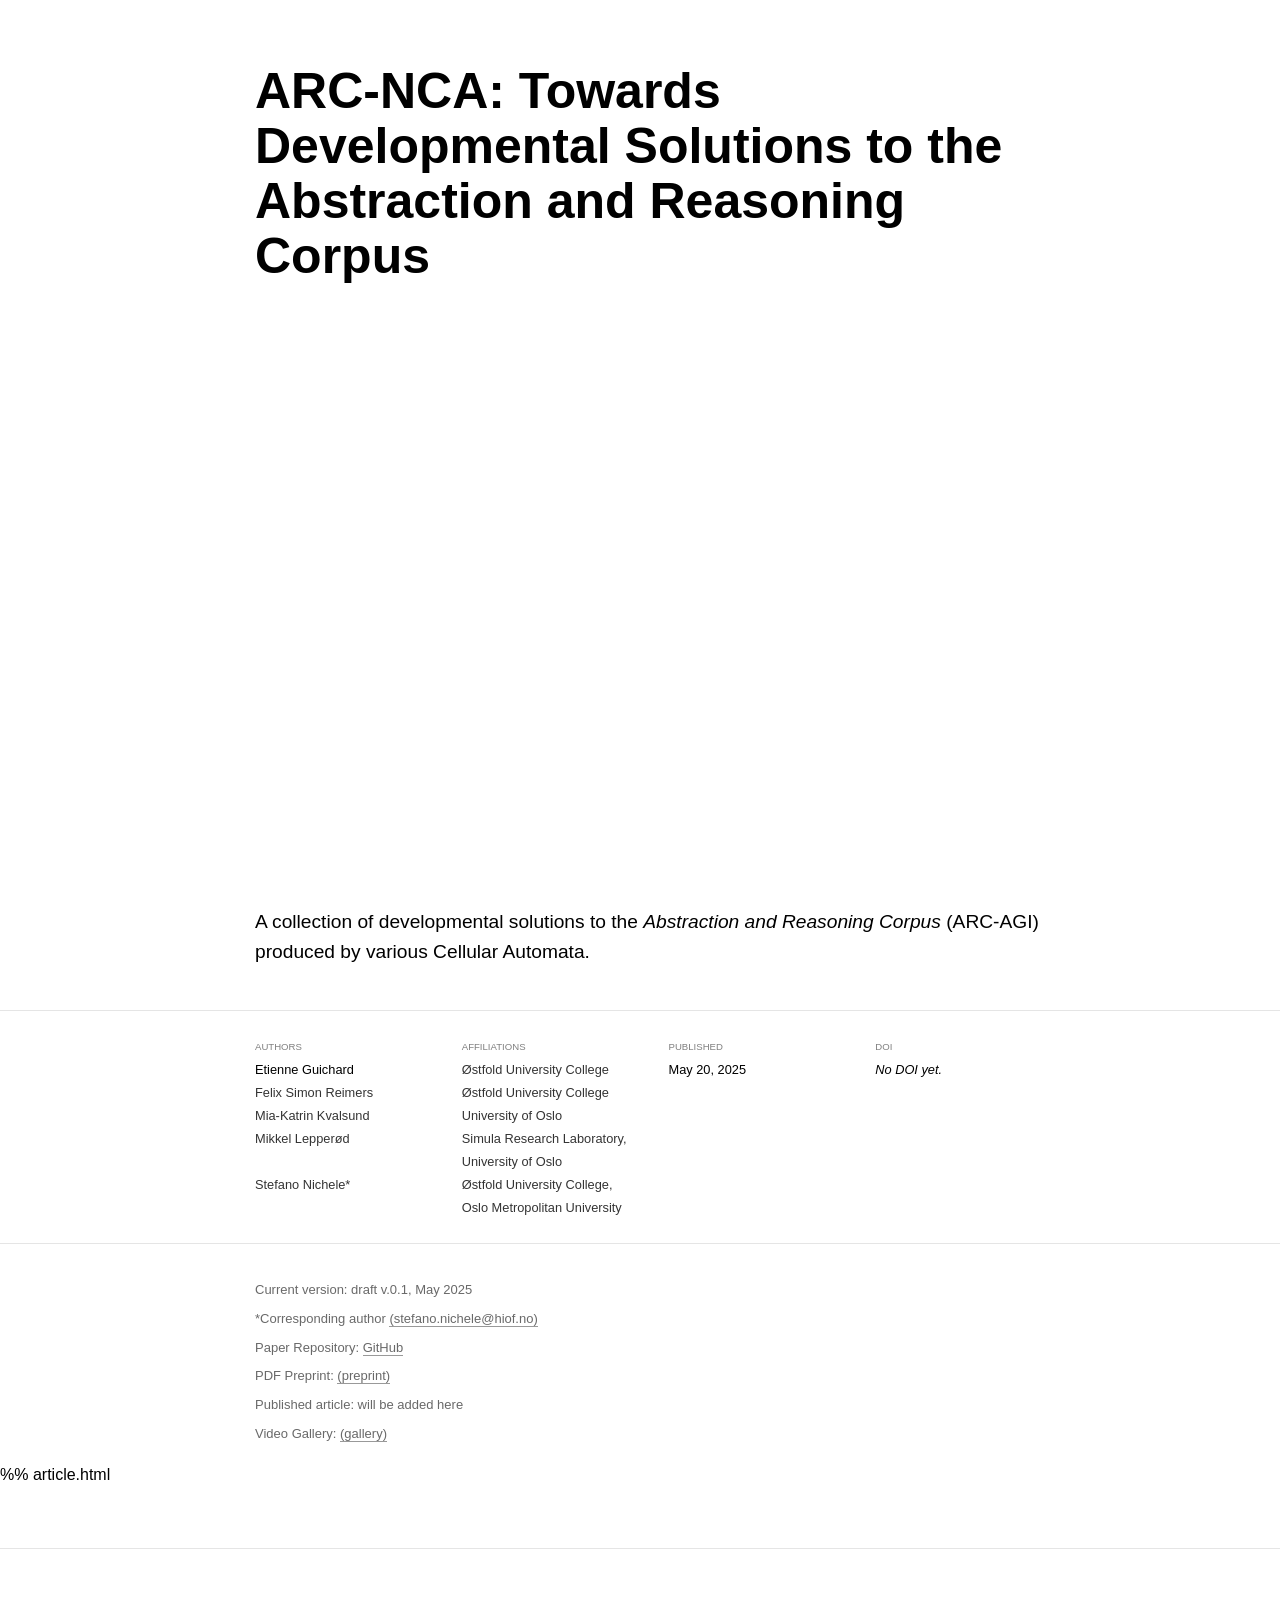
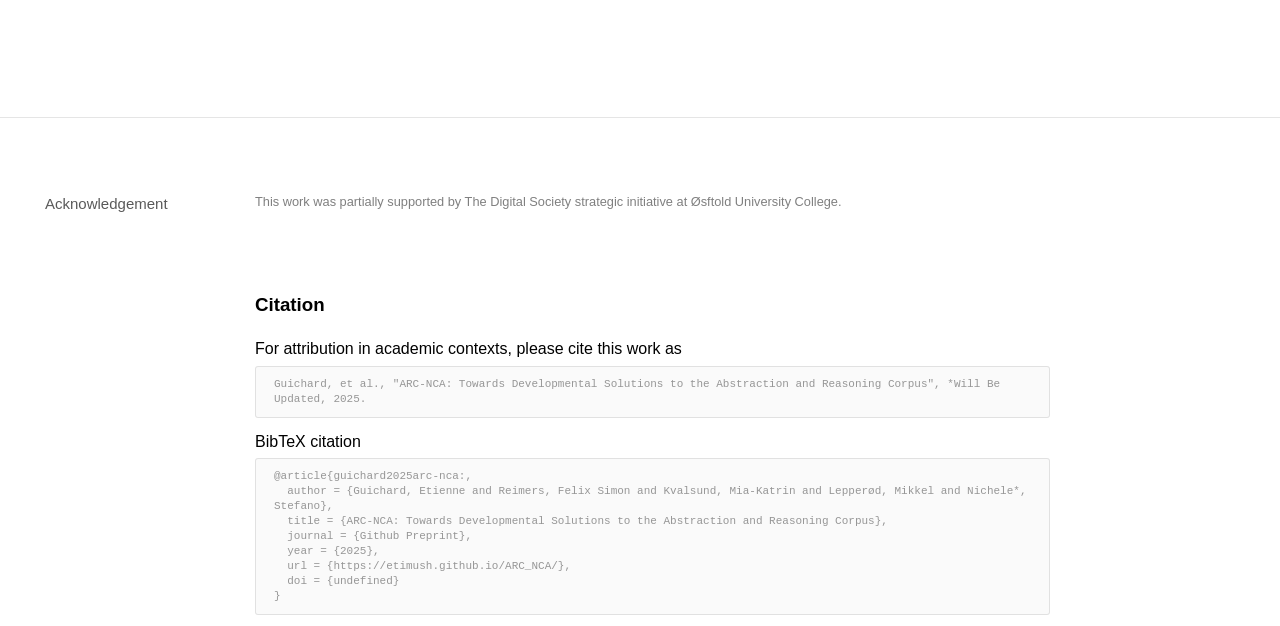
<file: docs/main.html>
<!--
  Copyright 2018 The Distill Template Authors

  Licensed under the Apache License, Version 2.0 (the "License");
  you may not use this file except in compliance with the License.
  You may obtain a copy of the License at

       http://www.apache.org/licenses/LICENSE-2.0

  Unless required by applicable law or agreed to in writing, software
  distributed under the License is distributed on an "AS IS" BASIS,
  WITHOUT WARRANTIES OR CONDITIONS OF ANY KIND, either express or implied.
  See the License for the specific language governing permissions and
  limitations under the License.
-->

<!DOCTYPE html>
<!--[if IE lte 8]><script src="http://html5shiv.googlecode.com/svn/trunk/html5.js" defer></script><![endif]-->
<head>
  <script src="./template.v2.js"></script>

  <meta name="viewport" content="width=device-width, initial-scale=1">
  <link rel = "stylesheet" href="style.css">
  <meta charset="utf8">
</head>

<body>

  <d-front-matter>
    <script id='distill-front-matter' type="text/json">{
    "title": "ARC-NCA: Towards Developmental Solutions to the Abstraction and Reasoning Corpus",
    "description": "Although \" extremely useful for visualizing high-dimensional data, t-SNE plots can sometimes be mysterious or misleading.",
    "published": "May 20, 2025",


    "authors": [
      {
        "author":"Etienne Guichard",
        "authorURL":"",
        "affiliations": [{"name": "Østfold University College", "url": "https://www.hiof.no/english/"}]
      },

      {
        "author":"Felix Simon Reimers",
        "authorURL":"https://www.hiof.no/iio/english/people/aca/felixsr/index.html",
        "affiliations": [
          {"name": "Østfold University College", "url": "https://www.hiof.no/english/"}
        ]
      },

      {
        "author":"Mia-Katrin Kvalsund",
        "authorURL":"https://www.mn.uio.no/fysikk/english/people/aca/mkkvalsu",
        "affiliations": [
          {"name": "University of Oslo", "url": "https://www.uio.no/english/"}
        ]
      },
      {
        "author":"Mikkel Lepperød",
        "authorURL":"https://lepmik.github.io/",
        "affiliations": [
          {"name": "Simula Research Laboratory, University of Oslo", "url": "https://www.simula.no/"}
        ]
      },
      {
        "author":"Stefano Nichele*",
        "authorURL":"https://www.nichele.eu/",
        "affiliations": [{"name": "Østfold University College, Oslo Metropolitan University", "url": "https://www.hiof.no/english/"}]
      }


    ],
    "_url": "https://etimush.github.io/ARC_NCA/",
    "journal": "Github Preprint",
    "katex": {
      "delimiters": [
        {"left": "$$", "right": "$$", "display": false}
      ]
    }
  }</script>
  </d-front-matter>
  <d-title>
    <figure style="grid-column: page; margin: 0rem 0;"><video loop autoplay playsinline muted src="figures/cOLLECTION.mp4"
        style="width:100%; border: 0px solid rgba(0, 0, 0, 0.2);" /></figure>
    <p>A collection of developmental solutions to the <i>Abstraction and Reasoning Corpus</i> (ARC-AGI) produced by various Cellular Automata.</p>
  </d-title>
  <d-byline></d-byline>

  <d-article margib-bottom: 0>

    <p style="color:#696969;font-size:13px;">Current version: draft v.0.1, May 2025 <br> *Corresponding author <a href="stefano.nichele@hiof.no" target="_blank">(stefano.nichele@hiof.no)</a> <br> Paper Repository: <a href="https://github.com/etimush/ARC_NCA/tree/online-paper" target="_blank">GitHub</a> <br>PDF Preprint: <a href="https://arxiv.org/abs/2505.08778" target="_blank">(preprint)</a> <br> Published article: will be added here <br> Video Gallery: <a href="https://etimush.github.io/ARC-NCA-Videos/" target="_blank">(gallery)</a> </p>

  </d-article>

%% article.html

  <d-appendix>

    <d-bibliography src="bibliography.bib"></d-bibliography>

  </d-appendix>


  <d-appendix>
<h3>Acknowledgement</h3>
  <p>This work was partially supported by The Digital Society
strategic initiative at Øsftold University College.</p>
  </d-appendix>



  <distill-appendix>
  <p>BibTeX Citation</p>
  <pre class="citation">
  @inproceedings{guichard2025arcncadevelopmentalsolutionsabstraction,
      title={ARC-NCA: Towards Developmental Solutions to the Abstraction and Reasoning Corpus}, 
      author={Etienne Guichard and Felix Reimers and Mia Kvalsund and Mikkel Lepperød and Stefano Nichele},
      year={2025},
      eprint={2505.08778},
      archivePrefix={arXiv},
      primaryClass={cs.AI},
      url={https://arxiv.org/abs/2505.08778}, 
}</pre>
  </distill-appendix>

<script src="./figs.js"></script>
</body>
</file>
<file: docs/style.css>
body{
    height: 100%;
    overflow: visible;
  }
  d-article{
    height: 100%;
    overflow: visible;
    counter-reset: figures;

  }


.inline-list ul {
    display: inline; /* Make the list appear inline */
    padding: 0;
    margin: 0;
    list-style: none; /* Optional: Removes bullet points */
}

.inline-list li {
    display: inline;
    margin-right: 10px; /* Space between items */
}

  d-contents{
    display: none;
    height: 300px;
    position: sticky;
    top: 20%;
  }
  figure {
      text-align: center;
      margin-bottom: 0.5em;
      margin-top: 0.5em;
      counter-increment: figures;
    }
    figure img {
      text-align: center;
      max-width: 100%;
      width: unset;
    }
    video {
      max-width: 100%;
    }

    figcaption {
      text-align: center;
    }
    figcaption:before {
    content: 'Fig. ' counter(figures) ' - ';
  }
    /* Style for figure links */
    figure-link {
        color: blue;
        text-decoration: underline;
        cursor: pointer;
    }

    figure-link:hover {
      text-decoration: none;
    }
     /* TOC */


    @media (min-width: 1000px) {
      d-contents {
        display: block;
        align-self: start;
        grid-column-start: 1;
        grid-column-end: 3;
        justify-self: end;
        padding-right: 3em;
        padding-left: 2em;
        border-right: 1px solid rgba(0, 0, 0, 0.1);
        border-right-width: 1px;
        border-right-style: solid;
        border-right-color: rgba(0, 0, 0, 0.1);
      }
    }

    @media (min-width: 1180px) {
      d-contents {
        display: block;
        align-self: start;
        grid-column-start: 1;
        grid-column-end: 3;
        justify-self: end;
        padding-right: 3em;
        padding-left: 2em;
        border-right: 1px solid rgba(0, 0, 0, 0.1);
        border-right-width: 1px;
        border-right-style: solid;
        border-right-color: rgba(0, 0, 0, 0.1);
      }

      d-contents nav {
      position: sticky;
      top: 0; /* required */}

    d-contents nav h3 {
      margin-top: 0;
      margin-bottom: 1em;

    }

    nav.sticky{
    position: sticky;
      top: 0;
    }

    d-contents nav a {
      color: rgba(0, 0, 0, 0.8);
      border-bottom: 0;
      text-decoration: 0;
    }

    d-contents li {
      list-style-type: none;
    }

    d-contents ul {
      padding-left: 1em;
    }

    d-contents nav ul li {
      margin-bottom: 0.25em;
    }

    d-contents nav a:hover {
      text-decoration: underline solid rgba(0, 0, 0, 0.6);
    }

    d-contents nav ul {
      margin-top: 0;
      margin-bottom: 6px;
    }

    d-contents nav > div {
      display: block;
      outline: none;
      margin-bottom: 0.5em;
    }

    d-contents nav > div > a {
      font-size: 13px;
      font-weight: 600;
    }
    @media (min-width: 1180px) {
        .base-grid, distill-header, d-title, d-abstract, d-article, d-appendix, distill-appendix, d-byline, d-footnote-list, d-citation-list, distill-footer {
            grid-template-columns: [screen-start] 1fr [page-start kicker-start] 60px [middle-start] 60px [text-start kicker-end] 60px 60px 60px 60px 60px 60px 60px 60px [text-end gutter-start] 60px [middle-end] 60px [page-end gutter-end] 1fr [screen-end];
            grid-column-gap: 45px;
        }

        d-contents nav > div > a:hover,
        d-contents nav > ul > li > a:hover {
            text-decoration: none;
        }
    }}
</file>
